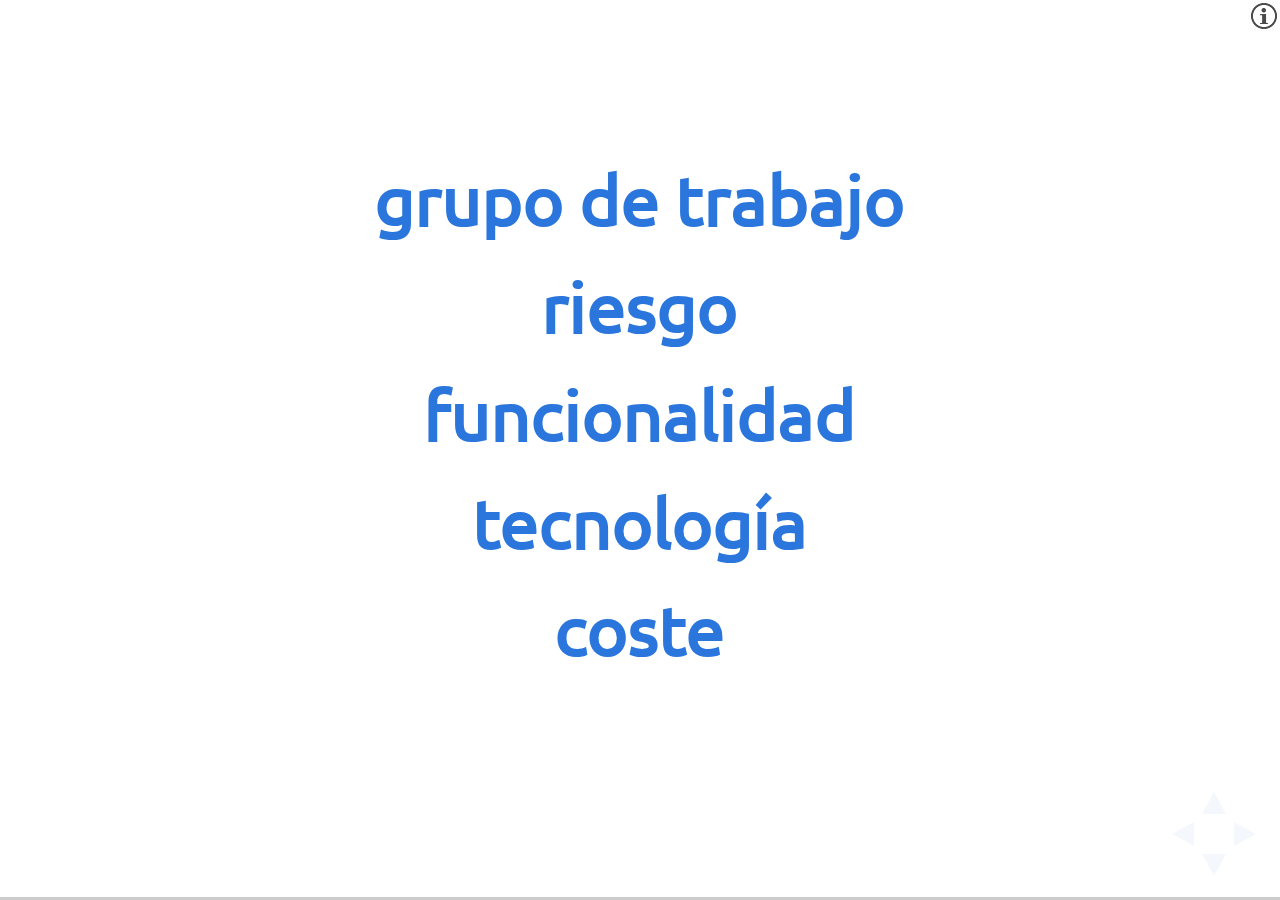
<file: index.html>
<!doctype html>
<html lang="en">

	<head>
		<meta charset="utf-8">

		<title>Estudio de viabilidad de alternativas a SIC</title>

		<meta name="description" content="Estudio de viabilidad de alternativas a SIC">
		<meta name="author" content="Miguel Expósito Martín">

		<meta name="apple-mobile-web-app-capable" content="yes">
		<meta name="apple-mobile-web-app-status-bar-style" content="black-translucent">

		<meta name="viewport" content="width=device-width, initial-scale=1.0, maximum-scale=1.0, user-scalable=no, minimal-ui">

		<link rel="stylesheet" href="css/reveal.css">
		<link rel="stylesheet" href="css/theme/white.css" id="theme">

		<!-- Code syntax highlighting -->
		<link rel="stylesheet" href="lib/css/zenburn.css">

		<!-- Printing and PDF exports -->
		<script>
			var link = document.createElement( 'link' );
			link.rel = 'stylesheet';
			link.type = 'text/css';
			link.href = window.location.search.match( /print-pdf/gi ) ? 'css/print/pdf.css' : 'css/print/paper.css';
			document.getElementsByTagName( 'head' )[0].appendChild( link );
		</script>

		<!--[if lt IE 9]>
		<script src="lib/js/html5shiv.js"></script>
		<![endif]-->
	</head>

	<body>

		<div class="reveal">

			<!-- Any section element inside of this container is displayed as a slide -->
			<div class="slides">
				<section data-markdown>
<script type="text/template">
## [grupo de trabajo](./equipo.html)
## [riesgo](./riesgo.html)
## [funcionalidad](./funcionalidad.html)
## [tecnología](./tecnologia.html)
## [coste](./coste.html)

</script>
					
				</section>


			</div>

		</div>

		<script src="lib/js/head.min.js"></script>
		<script src="js/reveal.js"></script>

		<script>

			// Full list of configuration options available at:
			// https://github.com/hakimel/reveal.js#configuration
			Reveal.initialize({
				controls: true,
				progress: true,
				history: true,
				center: true,

				transition: 'slide', // none/fade/slide/convex/concave/zoom

				// Optional reveal.js plugins
				dependencies: [
					{ src: 'lib/js/classList.js', condition: function() { return !document.body.classList; } },
					{ src: 'plugin/markdown/marked.js', condition: function() { return !!document.querySelector( '[data-markdown]' ); } },
					{ src: 'plugin/markdown/markdown.js', condition: function() { return !!document.querySelector( '[data-markdown]' ); } },
					{ src: 'plugin/highlight/highlight.js', async: true, callback: function() { hljs.initHighlightingOnLoad(); } },
					{ src: 'plugin/zoom-js/zoom.js', async: true },
					{ src: 'plugin/notes/notes.js', async: true }
				]
			});

		</script>
<a class="fork-reveal" style="display: none;" href="./index.html#/1"><img style="position: absolute; top: 0; right: 0; border: 0; padding-top:10; padding-right:10; " src="./img/i.png" alt="Índice"></a>
		<div class="share-reveal" style="display: none; position: absolute; bottom: 16px; left: 20%; margin-left: -139px; z-index: 20;">
			
		</div>

		<style>
			/* Social sharing */
			.share-reveal a {
				display: inline-block;
				height: 34px;
				line-height: 34px;
				padding: 0 10px;
				color: #fff;
				font-family: Helvetica;
				text-decoration: none;
				font-size: 12px;
				vertical-align: top;
				text-transform: uppercase;
				box-sizing: border-box;
			}

			.share-reveal svg {
				vertical-align: middle;
			}

			.share-reveal a + a {
				margin-left: 10px;
			}
		</style>


		<script>
			[].slice.call( document.querySelectorAll( '.share-reveal-facebook, .share-reveal-twitter' ) ).forEach( function( element ) {
				element.addEventListener( 'click', function( event ) {
					event.preventDefault();
					var width = 500, height = 300;
					var winTop = window.screenY + (window.screen.height / 2) - (height / 2);
					var winLeft = window.screenX + (window.screen.width / 2) - (width / 2);
					window.open(this.href, 'shre', 'top=' + winTop + ',left=' + winLeft + ',toolbar=0,status=0,width=' + width + ',height=' + height);
				} );
			} );

			if( !navigator.userAgent.match( /(iphone|android)/gi ) && !!document.querySelector ) {
				document.querySelector( '.share-reveal' ).style.display = 'block';
				document.querySelector( '.fork-reveal' ).style.display = 'block';
			}
		</script>
	</body>
</html>
</file>
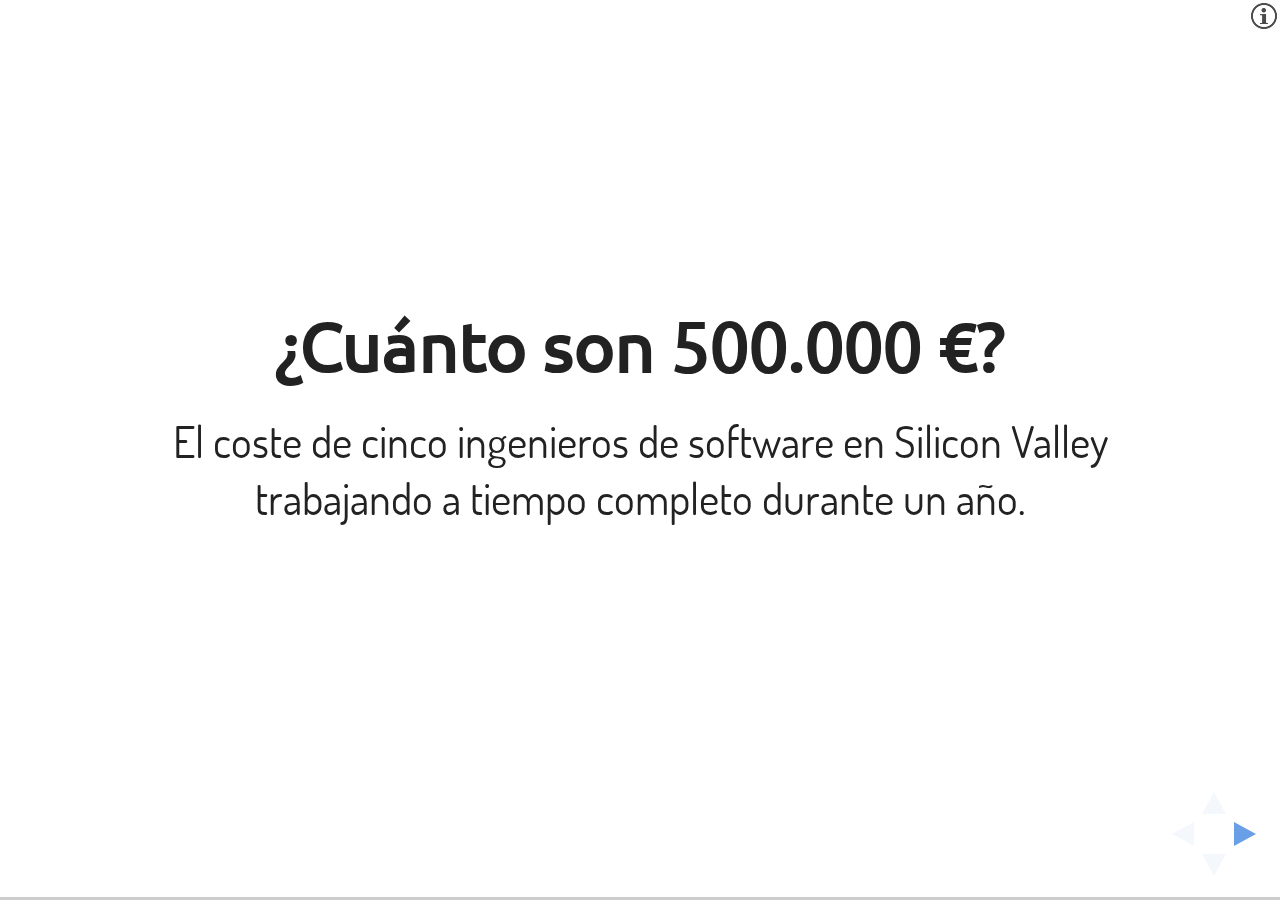
<file: coste.html>
<!doctype html>
<html lang="en">

	<head>
		<meta charset="utf-8">

		<title>Estudio de viabilidad de alternativas a SIC</title>

		<meta name="description" content="Estudio de viabilidad de alternativas a SIC">
		<meta name="author" content="Miguel Expósito Martín">

		<meta name="apple-mobile-web-app-capable" content="yes">
		<meta name="apple-mobile-web-app-status-bar-style" content="black-translucent">

		<meta name="viewport" content="width=device-width, initial-scale=1.0, maximum-scale=1.0, user-scalable=no, minimal-ui">

		<link rel="stylesheet" href="css/reveal.css">
		<link rel="stylesheet" href="css/theme/white.css" id="theme">

		<!-- Code syntax highlighting -->
		<link rel="stylesheet" href="lib/css/zenburn.css">

		<!-- Printing and PDF exports -->
		<script>
			var link = document.createElement( 'link' );
			link.rel = 'stylesheet';
			link.type = 'text/css';
			link.href = window.location.search.match( /print-pdf/gi ) ? 'css/print/pdf.css' : 'css/print/paper.css';
			document.getElementsByTagName( 'head' )[0].appendChild( link );
		</script>

		<!--[if lt IE 9]>
		<script src="lib/js/html5shiv.js"></script>
		<![endif]-->
	</head>

	<body>

		<div class="reveal">

			<!-- Any section element inside of this container is displayed as a slide -->
			<div class="slides">
				<section data-markdown>
<script type="text/template">
## ¿Cuánto son 500.000 €?

El coste de cinco ingenieros de software en Silicon Valley trabajando a tiempo completo durante un año.
</script>
					
				</section>
				<section data-markdown>
<script type="text/template">
## TCO

- **licencias**
- instalación y configuración
- personalización e integración
- migración de datos
- formación
- mantenimiento y soporte
- hardware
- otros

</script>
					
				</section>
<section>

<section data-markdown>
<script type="text/template">
## ROI = ((R-I) / I) * 100


</script>
</section>

<section data-markdown>
<script type="text/template">
Inversión directa: TCO
</script>
</section>
<section data-markdown>
<script type="text/template">
Inversión indirecta
- elección RRHH
- resistencia al cambio
- NO calidad
- dedicación RRHH internos
</script>
</section>

<section data-markdown>
<script type="text/template">
Beneficio tangible
- eliminación de redundancias y tareas repetitivas
- reducción de incidencias
- reducción de procesos fuera del sistema
- reduccion de tiempos
- interoperabilidad con otros sistemas
- trazabilidad documental
</script>
</section>

<section data-markdown>
<script type="text/template">
Beneficio intangible
- mejora de imagen corporativa
- auditoría
- alineamiento con procesos de organización
- seguridad
</script>
</section>
					
				</section>

			</div>

		</div>

		<script src="lib/js/head.min.js"></script>
		<script src="js/reveal.js"></script>

		<script>

			// Full list of configuration options available at:
			// https://github.com/hakimel/reveal.js#configuration
			Reveal.initialize({
				controls: true,
				progress: true,
				history: true,
				center: true,

				transition: 'slide', // none/fade/slide/convex/concave/zoom

				// Optional reveal.js plugins
				dependencies: [
					{ src: 'lib/js/classList.js', condition: function() { return !document.body.classList; } },
					{ src: 'plugin/markdown/marked.js', condition: function() { return !!document.querySelector( '[data-markdown]' ); } },
					{ src: 'plugin/markdown/markdown.js', condition: function() { return !!document.querySelector( '[data-markdown]' ); } },
					{ src: 'plugin/highlight/highlight.js', async: true, callback: function() { hljs.initHighlightingOnLoad(); } },
					{ src: 'plugin/zoom-js/zoom.js', async: true },
					{ src: 'plugin/notes/notes.js', async: true }
				]
			});

		</script>
<a class="fork-reveal" style="display: none;" href="./index.html#/1"><img style="position: absolute; top: 0; right: 0; border: 0; padding-top:10; padding-right:10; " src="./img/i.png" alt="Índice"></a>
		<div class="share-reveal" style="display: none; position: absolute; bottom: 16px; left: 20%; margin-left: -139px; z-index: 20;">
			
		</div>

		<style>
			/* Social sharing */
			.share-reveal a {
				display: inline-block;
				height: 34px;
				line-height: 34px;
				padding: 0 10px;
				color: #fff;
				font-family: Helvetica;
				text-decoration: none;
				font-size: 12px;
				vertical-align: top;
				text-transform: uppercase;
				box-sizing: border-box;
			}

			.share-reveal svg {
				vertical-align: middle;
			}

			.share-reveal a + a {
				margin-left: 10px;
			}
		</style>


		<script>
			[].slice.call( document.querySelectorAll( '.share-reveal-facebook, .share-reveal-twitter' ) ).forEach( function( element ) {
				element.addEventListener( 'click', function( event ) {
					event.preventDefault();
					var width = 500, height = 300;
					var winTop = window.screenY + (window.screen.height / 2) - (height / 2);
					var winLeft = window.screenX + (window.screen.width / 2) - (width / 2);
					window.open(this.href, 'shre', 'top=' + winTop + ',left=' + winLeft + ',toolbar=0,status=0,width=' + width + ',height=' + height);
				} );
			} );

			if( !navigator.userAgent.match( /(iphone|android)/gi ) && !!document.querySelector ) {
				document.querySelector( '.share-reveal' ).style.display = 'block';
				document.querySelector( '.fork-reveal' ).style.display = 'block';
			}
		</script>
	</body>
</html>
</file>
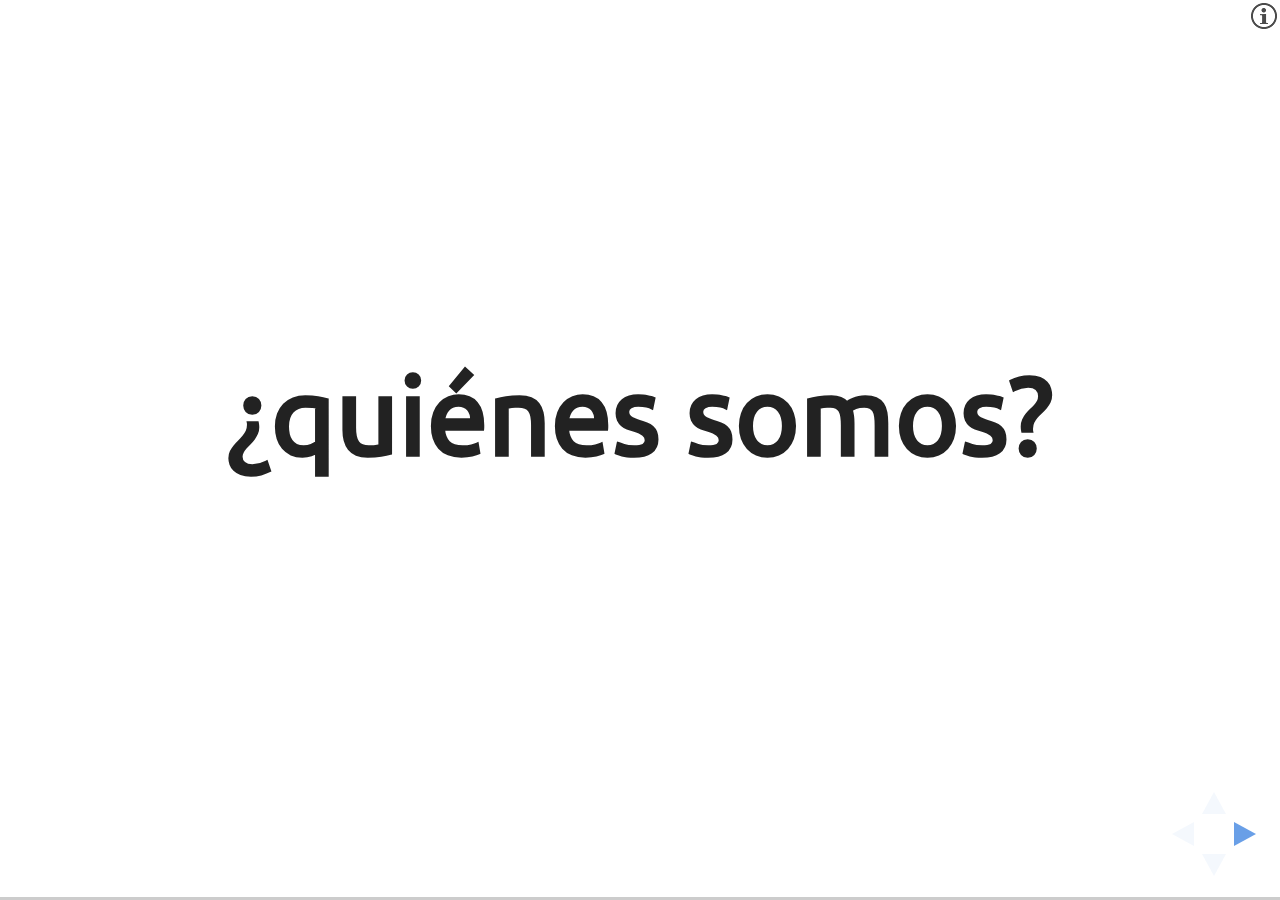
<file: equipo.html>
<!doctype html>
<html lang="en">

	<head>
		<meta charset="utf-8">

		<title>Estudio de viabilidad de alternativas a SIC</title>

		<meta name="description" content="Estudio de viabilidad de alternativas a SIC">
		<meta name="author" content="Miguel Expósito Martín">

		<meta name="apple-mobile-web-app-capable" content="yes">
		<meta name="apple-mobile-web-app-status-bar-style" content="black-translucent">

		<meta name="viewport" content="width=device-width, initial-scale=1.0, maximum-scale=1.0, user-scalable=no, minimal-ui">

		<link rel="stylesheet" href="css/reveal.css">
		<link rel="stylesheet" href="css/theme/white.css" id="theme">

		<!-- Code syntax highlighting -->
		<link rel="stylesheet" href="lib/css/zenburn.css">

		<!-- Printing and PDF exports -->
		<script>
			var link = document.createElement( 'link' );
			link.rel = 'stylesheet';
			link.type = 'text/css';
			link.href = window.location.search.match( /print-pdf/gi ) ? 'css/print/pdf.css' : 'css/print/paper.css';
			document.getElementsByTagName( 'head' )[0].appendChild( link );
		</script>

		<!--[if lt IE 9]>
		<script src="lib/js/html5shiv.js"></script>
		<![endif]-->
	</head>

	<body>

		<div class="reveal">

			<!-- Any section element inside of this container is displayed as a slide -->
			<div class="slides">
				<section data-markdown>
<script type="text/template">
# ¿quiénes somos?
</script>
					
				</section>
				<section data-markdown>
<script type="text/template">
## dinámica de trabajo

ideal: 15min diarios

mínimo: 30min - 1h semanal

**todos los miembros** del grupo de trabajo

revisión de acciones llevadas a cabo y discusión de acciones a llevar a cabo
</script>
					
				</section>
<section data-markdown>
<script type="text/template">
## usuarios expertos

diseño del modelo

validación funcional
</script>
					
				</section>

			</div>

		</div>

		<script src="lib/js/head.min.js"></script>
		<script src="js/reveal.js"></script>

		<script>

			// Full list of configuration options available at:
			// https://github.com/hakimel/reveal.js#configuration
			Reveal.initialize({
				controls: true,
				progress: true,
				history: true,
				center: true,

				transition: 'slide', // none/fade/slide/convex/concave/zoom

				// Optional reveal.js plugins
				dependencies: [
					{ src: 'lib/js/classList.js', condition: function() { return !document.body.classList; } },
					{ src: 'plugin/markdown/marked.js', condition: function() { return !!document.querySelector( '[data-markdown]' ); } },
					{ src: 'plugin/markdown/markdown.js', condition: function() { return !!document.querySelector( '[data-markdown]' ); } },
					{ src: 'plugin/highlight/highlight.js', async: true, callback: function() { hljs.initHighlightingOnLoad(); } },
					{ src: 'plugin/zoom-js/zoom.js', async: true },
					{ src: 'plugin/notes/notes.js', async: true }
				]
			});

		</script>
<a class="fork-reveal" style="display: none;" href="./index.html#/1"><img style="position: absolute; top: 0; right: 0; border: 0; padding-top:10; padding-right:10; " src="./img/i.png" alt="Índice"></a>
		<div class="share-reveal" style="display: none; position: absolute; bottom: 16px; left: 20%; margin-left: -139px; z-index: 20;">
			
		</div>

		<style>
			/* Social sharing */
			.share-reveal a {
				display: inline-block;
				height: 34px;
				line-height: 34px;
				padding: 0 10px;
				color: #fff;
				font-family: Helvetica;
				text-decoration: none;
				font-size: 12px;
				vertical-align: top;
				text-transform: uppercase;
				box-sizing: border-box;
			}

			.share-reveal svg {
				vertical-align: middle;
			}

			.share-reveal a + a {
				margin-left: 10px;
			}
		</style>


		<script>
			[].slice.call( document.querySelectorAll( '.share-reveal-facebook, .share-reveal-twitter' ) ).forEach( function( element ) {
				element.addEventListener( 'click', function( event ) {
					event.preventDefault();
					var width = 500, height = 300;
					var winTop = window.screenY + (window.screen.height / 2) - (height / 2);
					var winLeft = window.screenX + (window.screen.width / 2) - (width / 2);
					window.open(this.href, 'shre', 'top=' + winTop + ',left=' + winLeft + ',toolbar=0,status=0,width=' + width + ',height=' + height);
				} );
			} );

			if( !navigator.userAgent.match( /(iphone|android)/gi ) && !!document.querySelector ) {
				document.querySelector( '.share-reveal' ).style.display = 'block';
				document.querySelector( '.fork-reveal' ).style.display = 'block';
			}
		</script>
	</body>
</html>
</file>
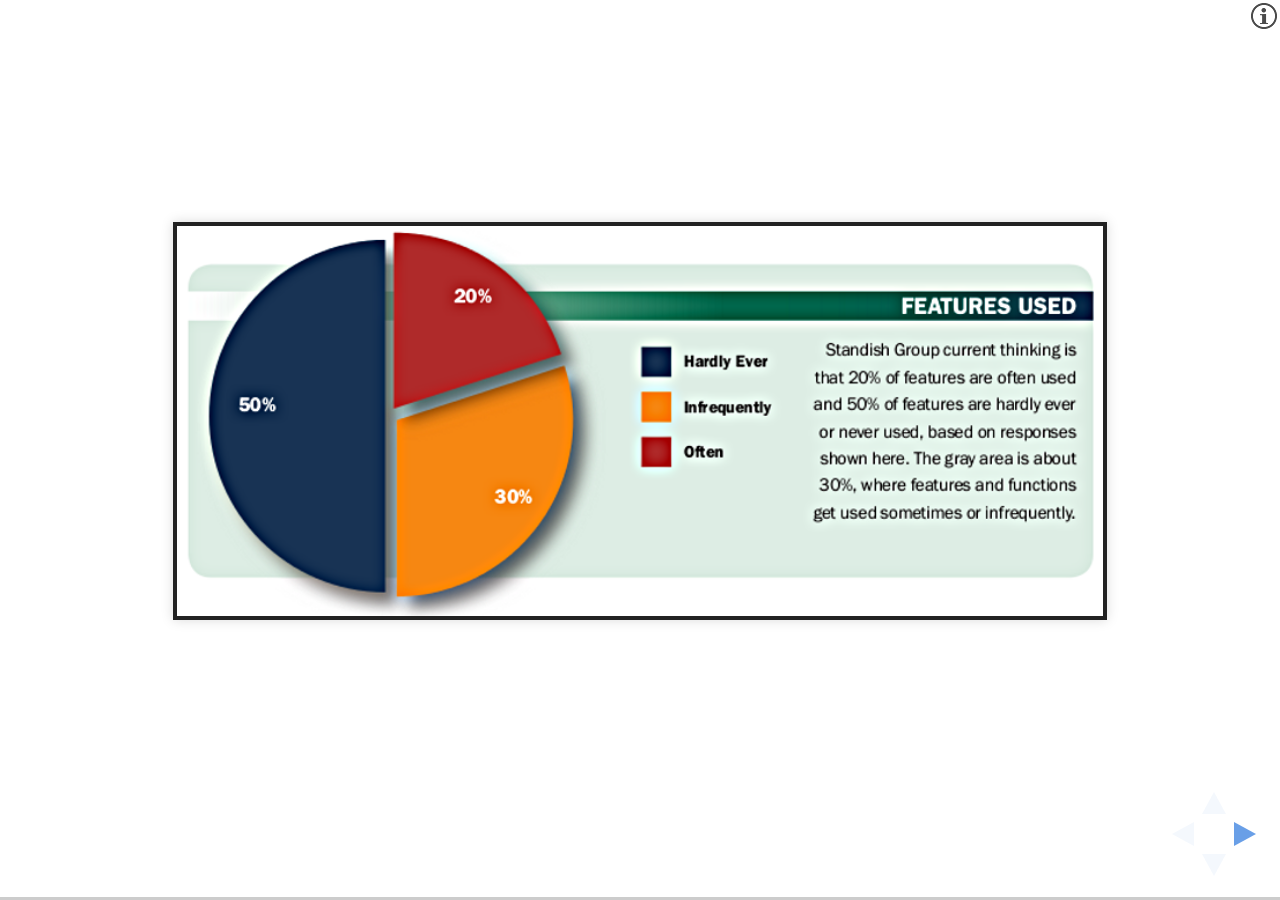
<file: funcionalidad.html>
<!doctype html>
<html lang="en">

	<head>
		<meta charset="utf-8">

		<title>Estudio de viabilidad de alternativas a SIC</title>

		<meta name="description" content="Estudio de viabilidad de alternativas a SIC">
		<meta name="author" content="Miguel Expósito Martín">

		<meta name="apple-mobile-web-app-capable" content="yes">
		<meta name="apple-mobile-web-app-status-bar-style" content="black-translucent">

		<meta name="viewport" content="width=device-width, initial-scale=1.0, maximum-scale=1.0, user-scalable=no, minimal-ui">

		<link rel="stylesheet" href="css/reveal.css">
		<link rel="stylesheet" href="css/theme/white.css" id="theme">

		<!-- Code syntax highlighting -->
		<link rel="stylesheet" href="lib/css/zenburn.css">

		<!-- Printing and PDF exports -->
		<script>
			var link = document.createElement( 'link' );
			link.rel = 'stylesheet';
			link.type = 'text/css';
			link.href = window.location.search.match( /print-pdf/gi ) ? 'css/print/pdf.css' : 'css/print/paper.css';
			document.getElementsByTagName( 'head' )[0].appendChild( link );
		</script>

		<!--[if lt IE 9]>
		<script src="lib/js/html5shiv.js"></script>
		<![endif]-->
	</head>

	<body>

		<div class="reveal">

			<!-- Any section element inside of this container is displayed as a slide -->
			<div class="slides">
				<section data-markdown>
<script type="text/template">
![Funcionalidad no usada](./img/features2011.png)
</script>
					
				</section>
<section data-markdown>
<script type="text/template">
priorizar por valor aportado

dividir en subconjuntos de funcionalidad

**una cosa a la vez**
</script>
					
				</section>
				

			</div>

		</div>

		<script src="lib/js/head.min.js"></script>
		<script src="js/reveal.js"></script>

		<script>

			// Full list of configuration options available at:
			// https://github.com/hakimel/reveal.js#configuration
			Reveal.initialize({
				controls: true,
				progress: true,
				history: true,
				center: true,

				transition: 'slide', // none/fade/slide/convex/concave/zoom

				// Optional reveal.js plugins
				dependencies: [
					{ src: 'lib/js/classList.js', condition: function() { return !document.body.classList; } },
					{ src: 'plugin/markdown/marked.js', condition: function() { return !!document.querySelector( '[data-markdown]' ); } },
					{ src: 'plugin/markdown/markdown.js', condition: function() { return !!document.querySelector( '[data-markdown]' ); } },
					{ src: 'plugin/highlight/highlight.js', async: true, callback: function() { hljs.initHighlightingOnLoad(); } },
					{ src: 'plugin/zoom-js/zoom.js', async: true },
					{ src: 'plugin/notes/notes.js', async: true }
				]
			});

		</script>
<a class="fork-reveal" style="display: none;" href="./index.html#/1"><img style="position: absolute; top: 0; right: 0; border: 0; padding-top:10; padding-right:10; " src="./img/i.png" alt="Índice"></a>
		<div class="share-reveal" style="display: none; position: absolute; bottom: 16px; left: 20%; margin-left: -139px; z-index: 20;">
			
		</div>

		<style>
			/* Social sharing */
			.share-reveal a {
				display: inline-block;
				height: 34px;
				line-height: 34px;
				padding: 0 10px;
				color: #fff;
				font-family: Helvetica;
				text-decoration: none;
				font-size: 12px;
				vertical-align: top;
				text-transform: uppercase;
				box-sizing: border-box;
			}

			.share-reveal svg {
				vertical-align: middle;
			}

			.share-reveal a + a {
				margin-left: 10px;
			}
		</style>


		<script>
			[].slice.call( document.querySelectorAll( '.share-reveal-facebook, .share-reveal-twitter' ) ).forEach( function( element ) {
				element.addEventListener( 'click', function( event ) {
					event.preventDefault();
					var width = 500, height = 300;
					var winTop = window.screenY + (window.screen.height / 2) - (height / 2);
					var winLeft = window.screenX + (window.screen.width / 2) - (width / 2);
					window.open(this.href, 'shre', 'top=' + winTop + ',left=' + winLeft + ',toolbar=0,status=0,width=' + width + ',height=' + height);
				} );
			} );

			if( !navigator.userAgent.match( /(iphone|android)/gi ) && !!document.querySelector ) {
				document.querySelector( '.share-reveal' ).style.display = 'block';
				document.querySelector( '.fork-reveal' ).style.display = 'block';
			}
		</script>
	</body>
</html>
</file>
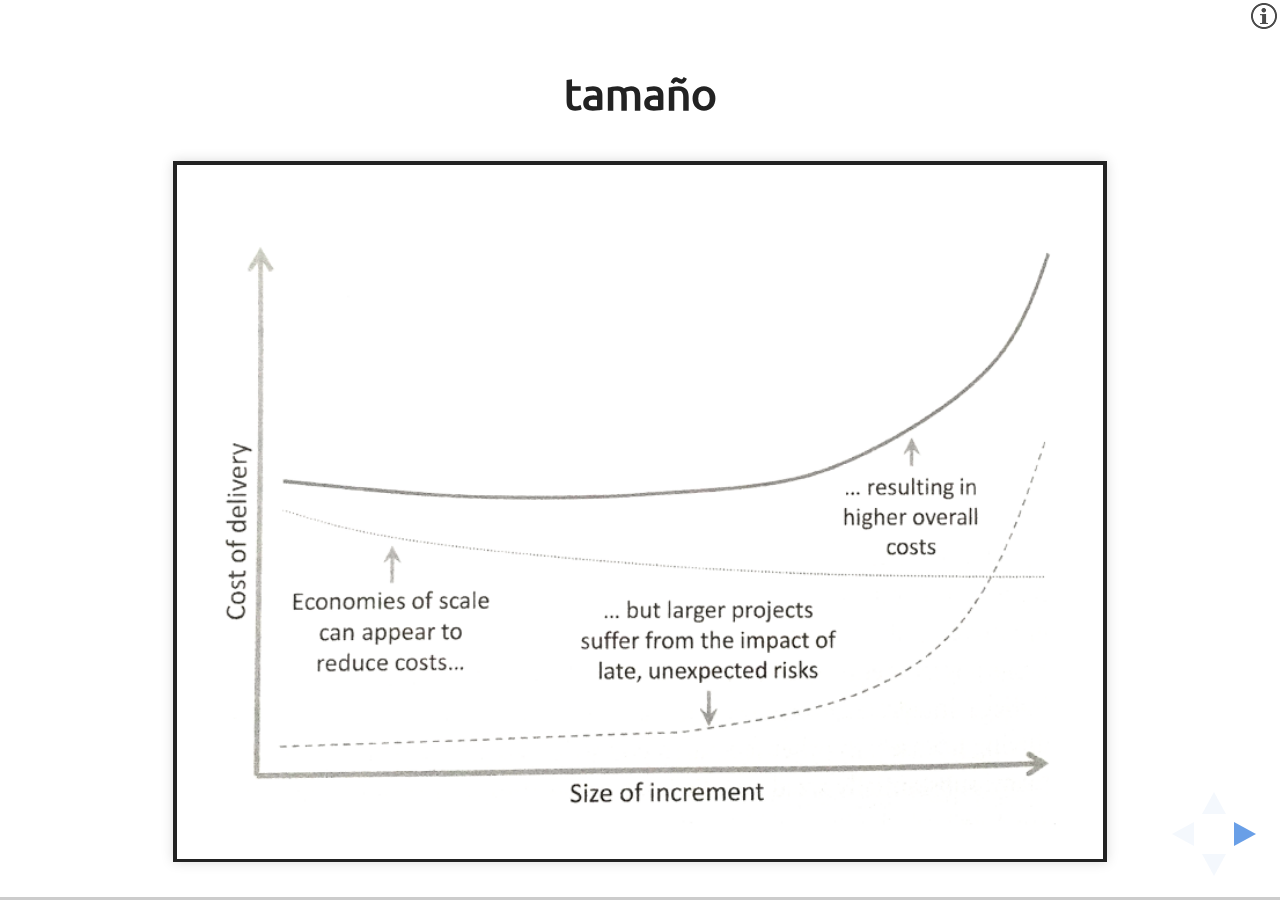
<file: riesgo.html>
<!doctype html>
<html lang="en">

	<head>
		<meta charset="utf-8">

		<title>Estudio de viabilidad de alternativas a SIC</title>

		<meta name="description" content="Estudio de viabilidad de alternativas a SIC">
		<meta name="author" content="Miguel Expósito Martín">

		<meta name="apple-mobile-web-app-capable" content="yes">
		<meta name="apple-mobile-web-app-status-bar-style" content="black-translucent">

		<meta name="viewport" content="width=device-width, initial-scale=1.0, maximum-scale=1.0, user-scalable=no, minimal-ui">

		<link rel="stylesheet" href="css/reveal.css">
		<link rel="stylesheet" href="css/theme/white.css" id="theme">

		<!-- Code syntax highlighting -->
		<link rel="stylesheet" href="lib/css/zenburn.css">

		<!-- Printing and PDF exports -->
		<script>
			var link = document.createElement( 'link' );
			link.rel = 'stylesheet';
			link.type = 'text/css';
			link.href = window.location.search.match( /print-pdf/gi ) ? 'css/print/pdf.css' : 'css/print/paper.css';
			document.getElementsByTagName( 'head' )[0].appendChild( link );
		</script>

		<!--[if lt IE 9]>
		<script src="lib/js/html5shiv.js"></script>
		<![endif]-->
	</head>

	<body>

		<div class="reveal">

			<!-- Any section element inside of this container is displayed as a slide -->
			<div class="slides">
				<section data-markdown>
<script type="text/template">
#### tamaño
![Riesgo en proyectos grandes](./img/risk.png)

</script>
					
				</section>
				<section data-markdown>
<script type="text/template">
## diseño a medida sobre plataforma estándar

componentes de terceros sobre solución comercial

- coste de adquisición
- coste de mantenimiento
- ¿valor aportado?

</script>
					
				</section>
<section data-markdown>
<script type="text/template">
## cliente cautivo

[Tribunal de Cuentas 2012](http://www.google.es/url?sa=t&rct=j&q=&esrc=s&source=web&cd=4&cad=rja&uact=8&ved=0ahUKEwiE3MLWornJAhWL1xoKHTihDa0QFgg0MAM&url=http%3A%2F%2Fwww.tcu.es%2Frepositorio%2Fccf52e54-e144-4664-8c62-e474e7696958%2FI947.pdf&usg=AFQjCNHVkteQvdnV4zfjj0Tph9txpnn4Vw&sig2=KOLz9Vi7QAvi2B9RjuWkiw)

- utilización excesiva de la licitación negociada
- dependencia o, incluso **cautividad tecnológica respecto de unas pocas empresas** en las que se concentra la mayor parte de las adjudicaciones
- contratos de servicio de apoyo informático para resolver las carencias de personal propio, funcionario o laboral

</script>
					
				</section>

			</div>

		</div>

		<script src="lib/js/head.min.js"></script>
		<script src="js/reveal.js"></script>

		<script>

			// Full list of configuration options available at:
			// https://github.com/hakimel/reveal.js#configuration
			Reveal.initialize({
				controls: true,
				progress: true,
				history: true,
				center: true,

				transition: 'slide', // none/fade/slide/convex/concave/zoom

				// Optional reveal.js plugins
				dependencies: [
					{ src: 'lib/js/classList.js', condition: function() { return !document.body.classList; } },
					{ src: 'plugin/markdown/marked.js', condition: function() { return !!document.querySelector( '[data-markdown]' ); } },
					{ src: 'plugin/markdown/markdown.js', condition: function() { return !!document.querySelector( '[data-markdown]' ); } },
					{ src: 'plugin/highlight/highlight.js', async: true, callback: function() { hljs.initHighlightingOnLoad(); } },
					{ src: 'plugin/zoom-js/zoom.js', async: true },
					{ src: 'plugin/notes/notes.js', async: true }
				]
			});

		</script>
<a class="fork-reveal" style="display: none;" href="./index.html#/1"><img style="position: absolute; top: 0; right: 0; border: 0; padding-top:10; padding-right:10; " src="./img/i.png" alt="Índice"></a>
		<div class="share-reveal" style="display: none; position: absolute; bottom: 16px; left: 20%; margin-left: -139px; z-index: 20;">
			
		</div>

		<style>
			/* Social sharing */
			.share-reveal a {
				display: inline-block;
				height: 34px;
				line-height: 34px;
				padding: 0 10px;
				color: #fff;
				font-family: Helvetica;
				text-decoration: none;
				font-size: 12px;
				vertical-align: top;
				text-transform: uppercase;
				box-sizing: border-box;
			}

			.share-reveal svg {
				vertical-align: middle;
			}

			.share-reveal a + a {
				margin-left: 10px;
			}
		</style>


		<script>
			[].slice.call( document.querySelectorAll( '.share-reveal-facebook, .share-reveal-twitter' ) ).forEach( function( element ) {
				element.addEventListener( 'click', function( event ) {
					event.preventDefault();
					var width = 500, height = 300;
					var winTop = window.screenY + (window.screen.height / 2) - (height / 2);
					var winLeft = window.screenX + (window.screen.width / 2) - (width / 2);
					window.open(this.href, 'shre', 'top=' + winTop + ',left=' + winLeft + ',toolbar=0,status=0,width=' + width + ',height=' + height);
				} );
			} );

			if( !navigator.userAgent.match( /(iphone|android)/gi ) && !!document.querySelector ) {
				document.querySelector( '.share-reveal' ).style.display = 'block';
				document.querySelector( '.fork-reveal' ).style.display = 'block';
			}
		</script>
	</body>
</html>
</file>
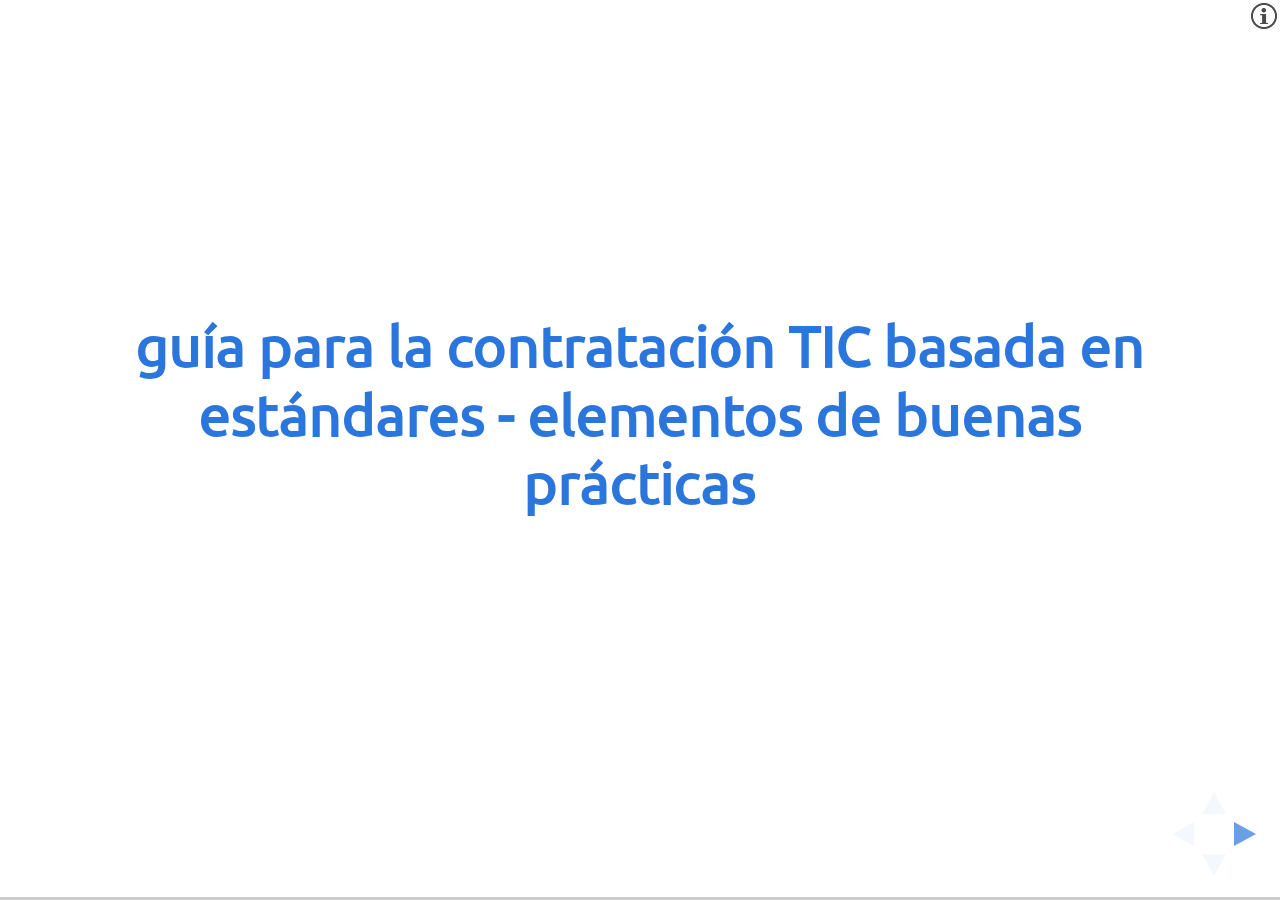
<file: tecnologia.html>
<!doctype html>
<html lang="en">

	<head>
		<meta charset="utf-8">

		<title>Estudio de viabilidad de alternativas a SIC</title>

		<meta name="description" content="Estudio de viabilidad de alternativas a SIC">
		<meta name="author" content="Miguel Expósito Martín">

		<meta name="apple-mobile-web-app-capable" content="yes">
		<meta name="apple-mobile-web-app-status-bar-style" content="black-translucent">

		<meta name="viewport" content="width=device-width, initial-scale=1.0, maximum-scale=1.0, user-scalable=no, minimal-ui">

		<link rel="stylesheet" href="css/reveal.css">
		<link rel="stylesheet" href="css/theme/white.css" id="theme">

		<!-- Code syntax highlighting -->
		<link rel="stylesheet" href="lib/css/zenburn.css">

		<!-- Printing and PDF exports -->
		<script>
			var link = document.createElement( 'link' );
			link.rel = 'stylesheet';
			link.type = 'text/css';
			link.href = window.location.search.match( /print-pdf/gi ) ? 'css/print/pdf.css' : 'css/print/paper.css';
			document.getElementsByTagName( 'head' )[0].appendChild( link );
		</script>

		<!--[if lt IE 9]>
		<script src="lib/js/html5shiv.js"></script>
		<![endif]-->
	</head>

	<body>

		<div class="reveal">

			<!-- Any section element inside of this container is displayed as a slide -->
			<div class="slides">
				<section data-markdown>
<script type="text/template">
### [guía para la contratación TIC basada en estándares - elementos de buenas prácticas](http://ec.europa.eu/newsroom/dae/document.cfm?doc_id=2326)



</script>
					
				</section>
				<section data-markdown>
<script type="text/template">
### dependencia de un sólo proveedor

riesgo de que el proveedor decida dejar de apoyar ciertas características del sistema o imponga condiciones

los **estándares** ponen conocimiento esencial del sistema a disposición de potenciales proveedores, fomentando la **competitividad**

</script>
		
				</section>
			</div>

		</div>

		<script src="lib/js/head.min.js"></script>
		<script src="js/reveal.js"></script>

		<script>

			// Full list of configuration options available at:
			// https://github.com/hakimel/reveal.js#configuration
			Reveal.initialize({
				controls: true,
				progress: true,
				history: true,
				center: true,

				transition: 'slide', // none/fade/slide/convex/concave/zoom

				// Optional reveal.js plugins
				dependencies: [
					{ src: 'lib/js/classList.js', condition: function() { return !document.body.classList; } },
					{ src: 'plugin/markdown/marked.js', condition: function() { return !!document.querySelector( '[data-markdown]' ); } },
					{ src: 'plugin/markdown/markdown.js', condition: function() { return !!document.querySelector( '[data-markdown]' ); } },
					{ src: 'plugin/highlight/highlight.js', async: true, callback: function() { hljs.initHighlightingOnLoad(); } },
					{ src: 'plugin/zoom-js/zoom.js', async: true },
					{ src: 'plugin/notes/notes.js', async: true }
				]
			});

		</script>
<a class="fork-reveal" style="display: none;" href="./index.html#/1"><img style="position: absolute; top: 0; right: 0; border: 0; padding-top:10; padding-right:10; " src="./img/i.png" alt="Índice"></a>
		<div class="share-reveal" style="display: none; position: absolute; bottom: 16px; left: 20%; margin-left: -139px; z-index: 20;">
			
		</div>

		<style>
			/* Social sharing */
			.share-reveal a {
				display: inline-block;
				height: 34px;
				line-height: 34px;
				padding: 0 10px;
				color: #fff;
				font-family: Helvetica;
				text-decoration: none;
				font-size: 12px;
				vertical-align: top;
				text-transform: uppercase;
				box-sizing: border-box;
			}

			.share-reveal svg {
				vertical-align: middle;
			}

			.share-reveal a + a {
				margin-left: 10px;
			}
		</style>


		<script>
			[].slice.call( document.querySelectorAll( '.share-reveal-facebook, .share-reveal-twitter' ) ).forEach( function( element ) {
				element.addEventListener( 'click', function( event ) {
					event.preventDefault();
					var width = 500, height = 300;
					var winTop = window.screenY + (window.screen.height / 2) - (height / 2);
					var winLeft = window.screenX + (window.screen.width / 2) - (width / 2);
					window.open(this.href, 'shre', 'top=' + winTop + ',left=' + winLeft + ',toolbar=0,status=0,width=' + width + ',height=' + height);
				} );
			} );

			if( !navigator.userAgent.match( /(iphone|android)/gi ) && !!document.querySelector ) {
				document.querySelector( '.share-reveal' ).style.display = 'block';
				document.querySelector( '.fork-reveal' ).style.display = 'block';
			}
		</script>
	</body>
</html>
</file>
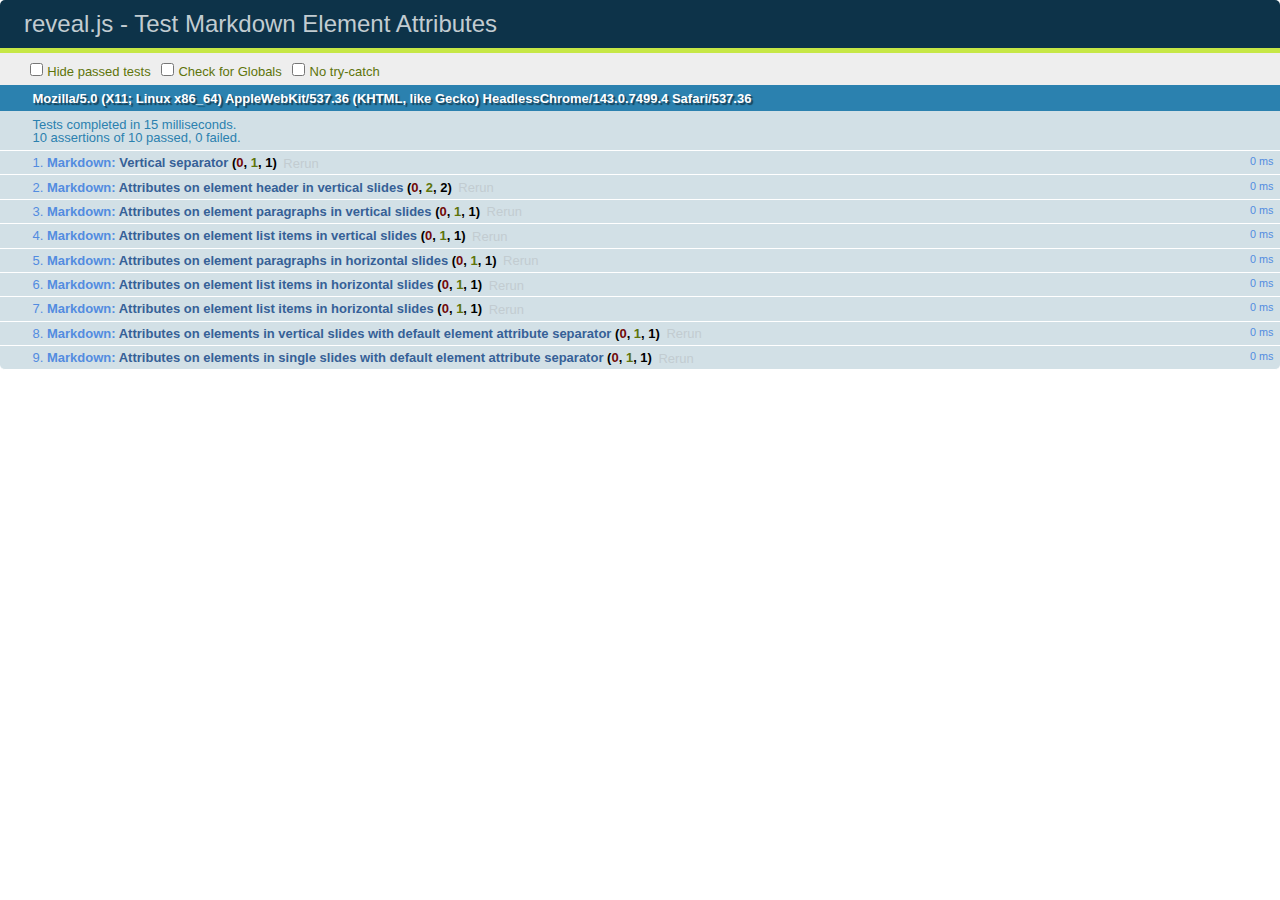
<file: test/test-markdown-element-attributes.html>
<!doctype html>
<html lang="en">

	<head>
		<meta charset="utf-8">

		<title>reveal.js - Test Markdown Element Attributes</title>

		<link rel="stylesheet" href="../css/reveal.css">
		<link rel="stylesheet" href="qunit-1.12.0.css">
	</head>

	<body style="overflow: auto;">

		<div id="qunit"></div>
		<div id="qunit-fixture"></div>

		<div class="reveal" style="display: none;">

			<div class="slides">

				<!-- <section data-markdown="example.md" data-separator="^\n\n\n" data-separator-vertical="^\n\n"></section> -->

				<!-- Slides are separated by newline + three dashes + newline, vertical slides identical but two dashes -->
				<section data-markdown data-separator="^\n---\n$" data-separator-vertical="^\n--\n$" data-element-attributes="{_\s*?([^}]+?)}">>
					<script type="text/template">
						## Slide 1.1
						<!-- {_class="fragment fade-out" data-fragment-index="1"} -->

						--

						## Slide 1.2
						<!-- {_class="fragment shrink"} -->

						Paragraph 1
						<!-- {_class="fragment grow"} -->

						Paragraph 2
						<!-- {_class="fragment grow"} -->

						- list item 1 <!-- {_class="fragment grow"} -->
						- list item 2 <!-- {_class="fragment grow"} -->
						- list item 3 <!-- {_class="fragment grow"} -->


						---

						## Slide 2


						Paragraph 1.2  
						multi-line <!-- {_class="fragment highlight-red"} -->

						Paragraph 2.2 <!-- {_class="fragment highlight-red"} -->

						Paragraph 2.3 <!-- {_class="fragment highlight-red"} -->

						Paragraph 2.4 <!-- {_class="fragment highlight-red"} -->

						- list item 1 <!-- {_class="fragment highlight-green"} -->
						- list item 2<!-- {_class="fragment highlight-green"} -->
						- list item 3<!-- {_class="fragment highlight-green"} -->
						- list item 4
						<!-- {_class="fragment highlight-green"} -->
						- list item 5<!-- {_class="fragment highlight-green"} -->

						Test

						![Example Picture](examples/assets/image2.png)
						<!-- {_class="reveal stretch"} -->

					</script>
				</section>



				<section 	data-markdown data-separator="^\n\n\n"
									data-separator-vertical="^\n\n"
									data-separator-notes="^Note:"
									data-charset="utf-8">
					<script type="text/template">
						# Test attributes in Markdown with default separator
						## Slide 1 Def <!-- .element: class="fragment highlight-red" data-fragment-index="1" -->


						## Slide 2 Def
						<!-- .element: class="fragment highlight-red" -->

					</script>
				</section>

				<section data-markdown>
				  <script type="text/template">
					## Hello world
					A paragraph
					<!-- .element: class="fragment highlight-blue" -->
				  </script>
				</section>

				<section data-markdown>
				  <script type="text/template">
					## Hello world

					Multiple  
					Line
					<!-- .element: class="fragment highlight-blue" -->
				  </script>
				</section>

				<section data-markdown>
				  <script type="text/template">
					## Hello world

					Test<!-- .element: class="fragment highlight-blue" -->

					More Test
				  </script>
				</section>


			</div>

		</div>

		<script src="../lib/js/head.min.js"></script>
		<script src="../js/reveal.js"></script>
		<script src="../plugin/markdown/marked.js"></script>
		<script src="../plugin/markdown/markdown.js"></script>
		<script src="qunit-1.12.0.js"></script>

		<script src="test-markdown-element-attributes.js"></script>

	</body>
</html>
</file>
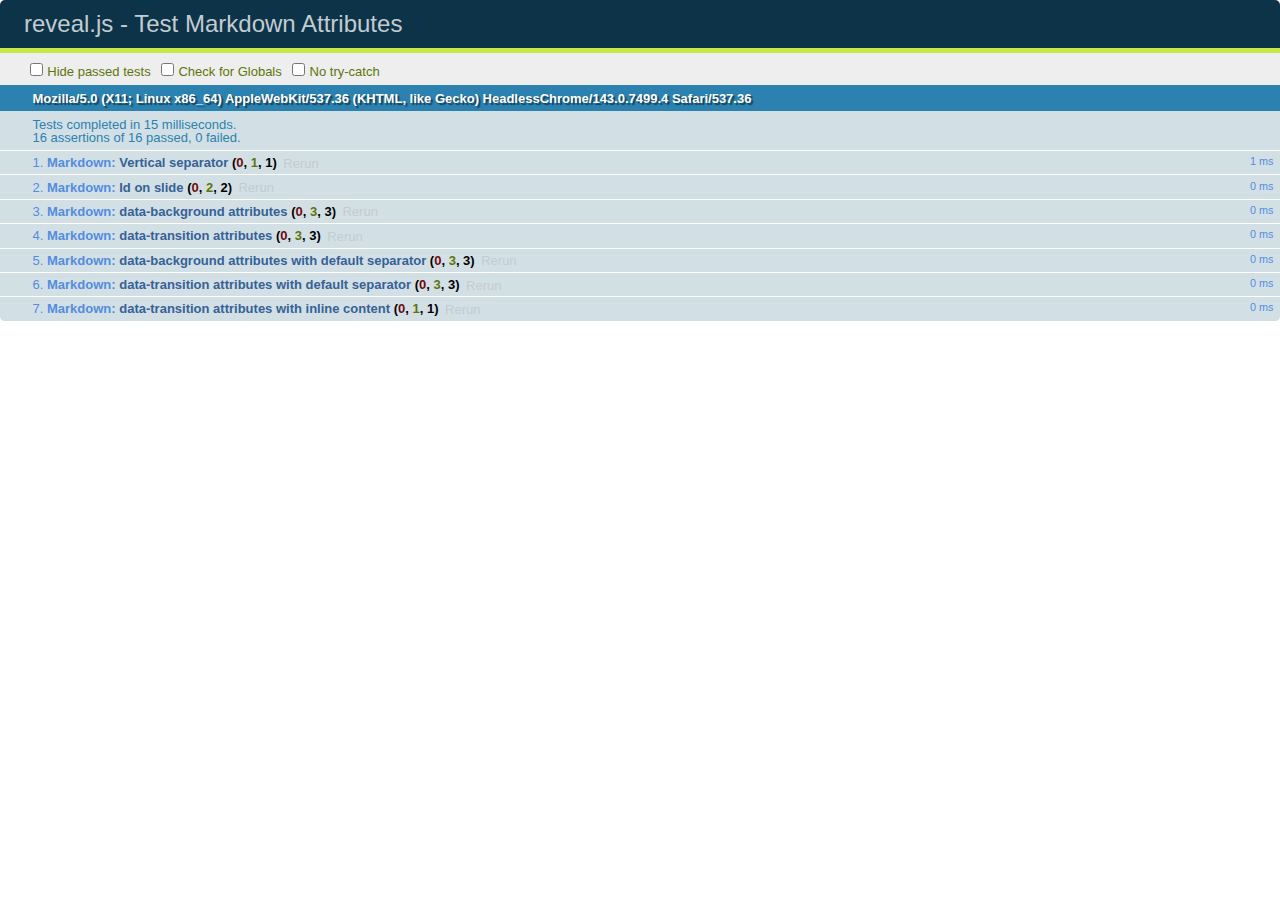
<file: test/test-markdown-slide-attributes.html>
<!doctype html>
<html lang="en">

	<head>
		<meta charset="utf-8">

		<title>reveal.js - Test Markdown Attributes</title>

		<link rel="stylesheet" href="../css/reveal.css">
		<link rel="stylesheet" href="qunit-1.12.0.css">
	</head>

	<body style="overflow: auto;">

		<div id="qunit"></div>
		<div id="qunit-fixture"></div>

		<div class="reveal" style="display: none;">

			<div class="slides">

				<!-- <section data-markdown="example.md" data-separator="^\n\n\n" data-separator-vertical="^\n\n"></section> -->

				<!-- Slides are separated by three lines, vertical slides by two lines, attributes are one any line starting with (spaces and) two dashes -->
				<section 	data-markdown data-separator="^\n\n\n"
									data-separator-vertical="^\n\n"
									data-separator-notes="^Note:"
									data-attributes="--\s(.*?)$"
									data-charset="utf-8">
					<script type="text/template">
						# Test attributes in Markdown
						## Slide 1



						## Slide 2
						<!-- -- id="slide2" data-transition="zoom" data-background="#A0C66B" -->


						## Slide 2.1
						<!-- -- data-background="#ff0000" data-transition="fade" -->


						## Slide 2.2
						[Link to Slide2](#/slide2)



						## Slide 3
						<!-- -- data-transition="zoom" data-background="#C6916B" -->



						## Slide 4
					</script>
				</section>

				<section 	data-markdown data-separator="^\n\n\n"
									data-separator-vertical="^\n\n"
									data-separator-notes="^Note:"
									data-charset="utf-8">
					<script type="text/template">
						# Test attributes in Markdown with default separator
						## Slide 1 Def



						## Slide 2 Def
						<!-- .slide: id="slide2def" data-transition="concave" data-background="#A7C66B" -->


						## Slide 2.1 Def
						<!-- .slide: data-background="#f70000" data-transition="page" -->


						## Slide 2.2 Def
						[Link to Slide2](#/slide2def)



						## Slide 3 Def
						<!-- .slide: data-transition="concave" data-background="#C7916B" -->



						## Slide 4
					</script>
				</section>

				<section data-markdown>
					<script type="text/template">
						<!-- .slide: data-background="#ff0000" -->
						## Hello world
					</script>
				</section>

				<section data-markdown>
					<script type="text/template">
						## Hello world
						<!-- .slide: data-background="#ff0000" -->
					</script>
				</section>

				<section data-markdown>
					<script type="text/template">
						## Hello world

						Test
						<!-- .slide: data-background="#ff0000" -->

						More Test
					</script>
				</section>

			</div>

		</div>

		<script src="../lib/js/head.min.js"></script>
		<script src="../js/reveal.js"></script>
		<script src="../plugin/markdown/marked.js"></script>
		<script src="../plugin/markdown/markdown.js"></script>
		<script src="qunit-1.12.0.js"></script>

		<script src="test-markdown-slide-attributes.js"></script>

	</body>
</html>
</file>
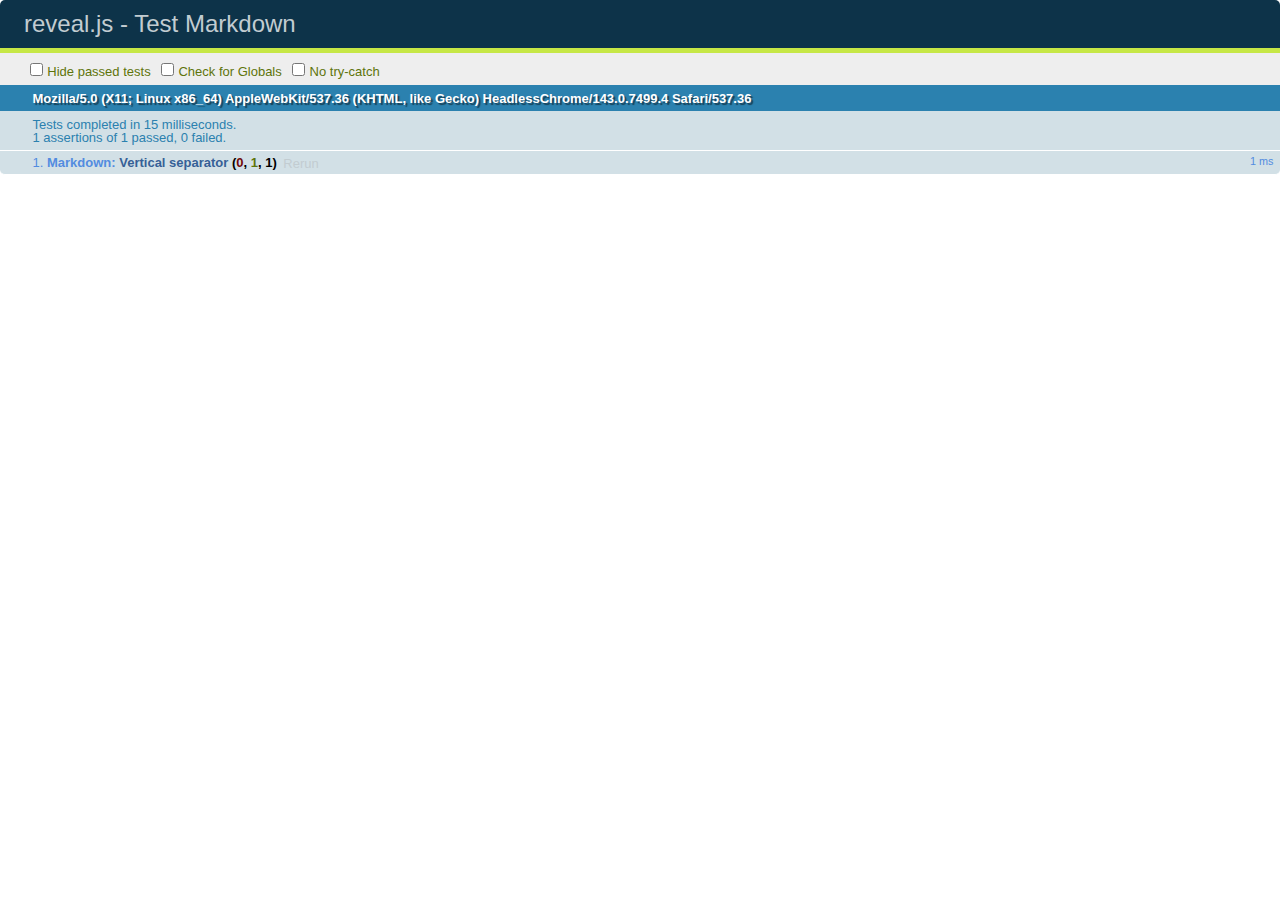
<file: test/test-markdown.html>
<!doctype html>
<html lang="en">

	<head>
		<meta charset="utf-8">

		<title>reveal.js - Test Markdown</title>

		<link rel="stylesheet" href="../css/reveal.css">
		<link rel="stylesheet" href="qunit-1.12.0.css">
	</head>

	<body style="overflow: auto;">

		<div id="qunit"></div>
  		<div id="qunit-fixture"></div>

		<div class="reveal" style="display: none;">

			<div class="slides">

				<!-- <section data-markdown="example.md" data-separator="^\n\n\n" data-separator-vertical="^\n\n"></section> -->

				<!-- Slides are separated by newline + three dashes + newline, vertical slides identical but two dashes -->
				<section data-markdown data-separator="^\n---\n$" data-separator-vertical="^\n--\n$">
					<script type="text/template">
						## Slide 1.1

						--

						## Slide 1.2

						---

						## Slide 2
					</script>
				</section>

			</div>

		</div>

		<script src="../lib/js/head.min.js"></script>
		<script src="../js/reveal.js"></script>
		<script src="../plugin/markdown/marked.js"></script>
		<script src="../plugin/markdown/markdown.js"></script>
		<script src="qunit-1.12.0.js"></script>

		<script src="test-markdown.js"></script>

	</body>
</html>
</file>
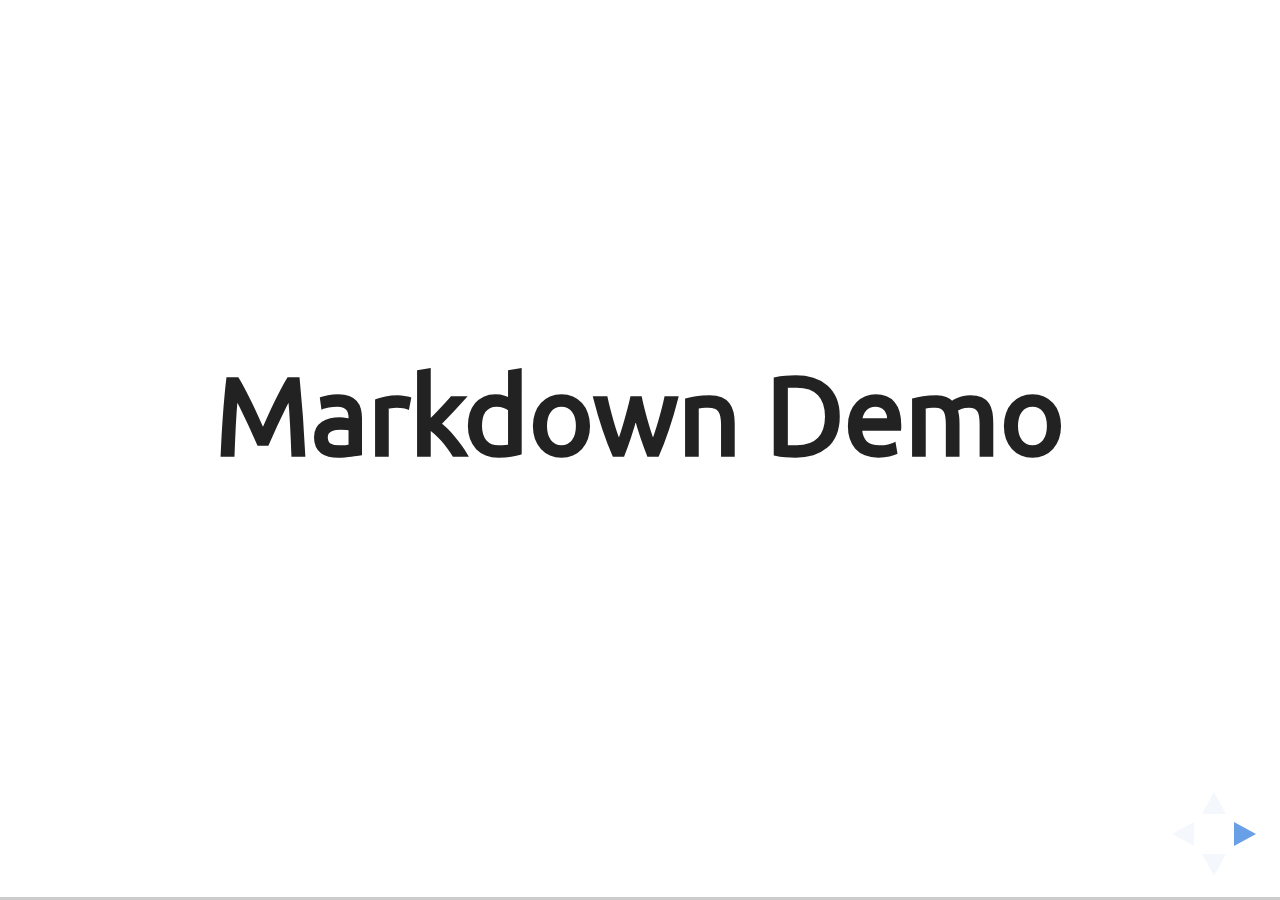
<file: plugin/markdown/example.html>
<!doctype html>
<html lang="en">

	<head>
		<meta charset="utf-8">

		<title>reveal.js - Markdown Demo</title>

		<link rel="stylesheet" href="../../css/reveal.css">
		<link rel="stylesheet" href="../../css/theme/white.css" id="theme">

        <link rel="stylesheet" href="../../lib/css/zenburn.css">
	</head>

	<body>

		<div class="reveal">

			<div class="slides">

                <!-- Use external markdown resource, separate slides by three newlines; vertical slides by two newlines -->
                <section data-markdown="example.md" data-separator="^\n\n\n" data-separator-vertical="^\n\n"></section>

                <!-- Slides are separated by three dashes (quick 'n dirty regular expression) -->
                <section data-markdown data-separator="---">
                    <script type="text/template">
                        ## Demo 1
                        Slide 1
                        ---
                        ## Demo 1
                        Slide 2
                        ---
                        ## Demo 1
                        Slide 3
                    </script>
                </section>

                <!-- Slides are separated by newline + three dashes + newline, vertical slides identical but two dashes -->
                <section data-markdown data-separator="^\n---\n$" data-separator-vertical="^\n--\n$">
                    <script type="text/template">
                        ## Demo 2
                        Slide 1.1

                        --

                        ## Demo 2
                        Slide 1.2

                        ---

                        ## Demo 2
                        Slide 2
                    </script>
                </section>

                <!-- No "extra" slides, since there are no separators defined (so they'll become horizontal rulers) -->
                <section data-markdown>
                    <script type="text/template">
                        A

                        ---

                        B

                        ---

                        C
                    </script>
                </section>

                <!-- Slide attributes -->
                <section data-markdown>
                    <script type="text/template">
                        <!-- .slide: data-background="#000000" -->
                        ## Slide attributes
                    </script>
                </section>

                <!-- Element attributes -->
                <section data-markdown>
                    <script type="text/template">
                        ## Element attributes
                        - Item 1 <!-- .element: class="fragment" data-fragment-index="2" -->
                        - Item 2 <!-- .element: class="fragment" data-fragment-index="1" -->
                    </script>
                </section>

                <!-- Code -->
                <section data-markdown>
                    <script type="text/template">
                        ```php
                        public function foo()
                        {
                            $foo = array(
                                'bar' => 'bar'
                            )
                        }
                        ```
                    </script>
                </section>

            </div>
		</div>

		<script src="../../lib/js/head.min.js"></script>
		<script src="../../js/reveal.js"></script>

		<script>

			Reveal.initialize({
				controls: true,
				progress: true,
				history: true,
				center: true,

				// Optional libraries used to extend on reveal.js
				dependencies: [
					{ src: '../../lib/js/classList.js', condition: function() { return !document.body.classList; } },
					{ src: 'marked.js', condition: function() { return !!document.querySelector( '[data-markdown]' ); } },
                    { src: 'markdown.js', condition: function() { return !!document.querySelector( '[data-markdown]' ); } },
                    { src: '../highlight/highlight.js', async: true, callback: function() { hljs.initHighlightingOnLoad(); } },
					{ src: '../notes/notes.js' }
				]
			});

		</script>

	</body>
</html>
</file>
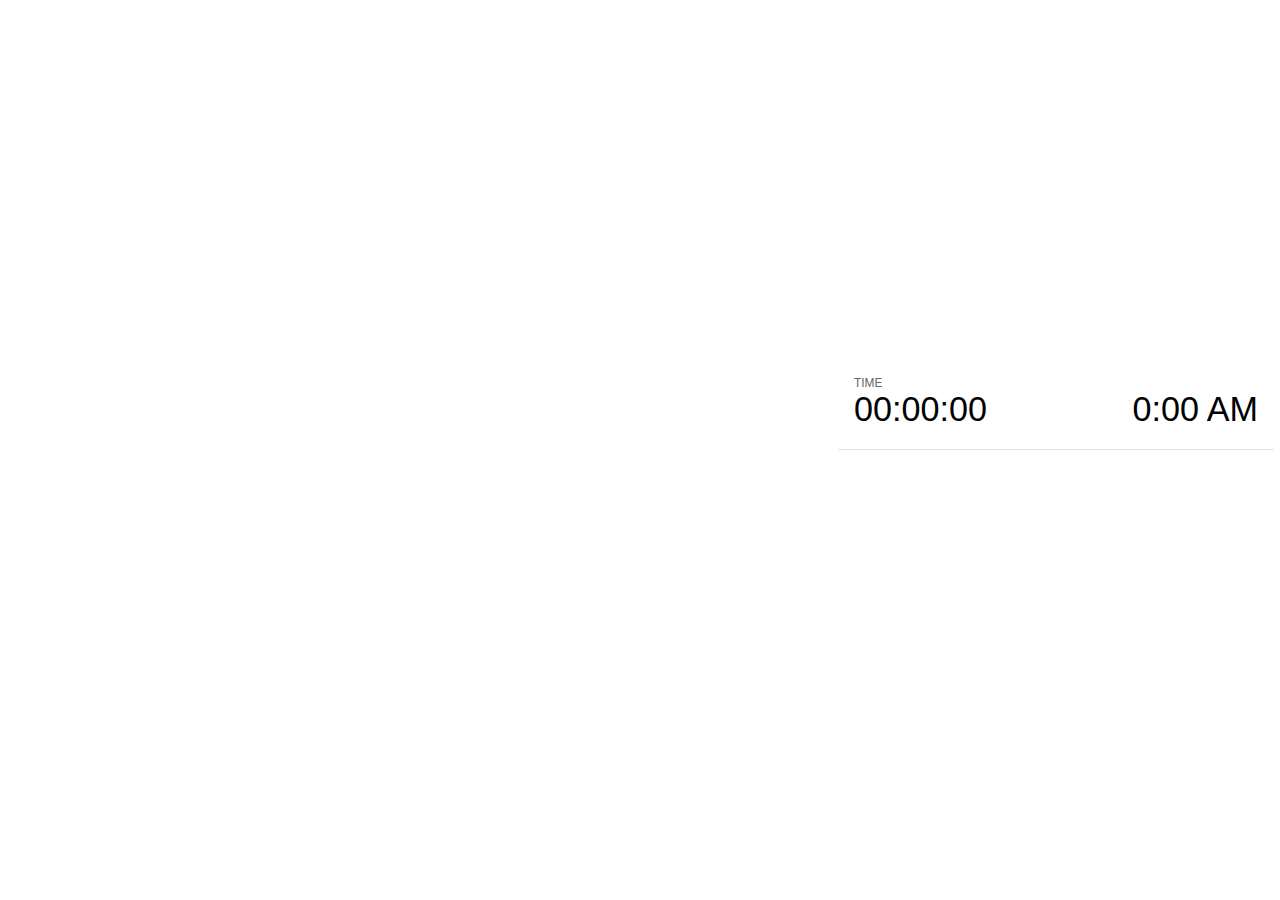
<file: plugin/notes/notes.html>
<!doctype html>
<html lang="en">
	<head>
		<meta charset="utf-8">

		<title>reveal.js - Slide Notes</title>

		<style>
			body {
				font-family: Helvetica;
			}

			#current-slide,
			#upcoming-slide,
			#speaker-controls {
				padding: 6px;
				box-sizing: border-box;
				-moz-box-sizing: border-box;
			}

			#current-slide iframe,
			#upcoming-slide iframe {
				width: 100%;
				height: 100%;
				border: 1px solid #ddd;
			}

			#current-slide .label,
			#upcoming-slide .label {
				position: absolute;
				top: 10px;
				left: 10px;
				font-weight: bold;
				font-size: 14px;
				z-index: 2;
				color: rgba( 255, 255, 255, 0.9 );
			}

			#current-slide {
				position: absolute;
				width: 65%;
				height: 100%;
				top: 0;
				left: 0;
				padding-right: 0;
			}

			#upcoming-slide {
				position: absolute;
				width: 35%;
				height: 40%;
				right: 0;
				top: 0;
			}

			#speaker-controls {
				position: absolute;
				top: 40%;
				right: 0;
				width: 35%;
				height: 60%;
				overflow: auto;

				font-size: 18px;
			}

				.speaker-controls-time.hidden,
				.speaker-controls-notes.hidden {
					display: none;
				}

				.speaker-controls-time .label,
				.speaker-controls-notes .label {
					text-transform: uppercase;
					font-weight: normal;
					font-size: 0.66em;
					color: #666;
					margin: 0;
				}

				.speaker-controls-time {
					border-bottom: 1px solid rgba( 200, 200, 200, 0.5 );
					margin-bottom: 10px;
					padding: 10px 16px;
					padding-bottom: 20px;
					cursor: pointer;
				}

				.speaker-controls-time .reset-button {
					opacity: 0;
					float: right;
					color: #666;
					text-decoration: none;
				}
				.speaker-controls-time:hover .reset-button {
					opacity: 1;
				}

				.speaker-controls-time .timer,
				.speaker-controls-time .clock {
					width: 50%;
					font-size: 1.9em;
				}

				.speaker-controls-time .timer {
					float: left;
				}

				.speaker-controls-time .clock {
					float: right;
					text-align: right;
				}

				.speaker-controls-time span.mute {
					color: #bbb;
				}

				.speaker-controls-notes {
					padding: 10px 16px;
				}

				.speaker-controls-notes .value {
					margin-top: 5px;
					line-height: 1.4;
					font-size: 1.2em;
				}

			.clear {
				clear: both;
			}

			@media screen and (max-width: 1080px) {
				#speaker-controls {
					font-size: 16px;
				}
			}

			@media screen and (max-width: 900px) {
				#speaker-controls {
					font-size: 14px;
				}
			}

			@media screen and (max-width: 800px) {
				#speaker-controls {
					font-size: 12px;
				}
			}

		</style>
	</head>

	<body>

		<div id="current-slide"></div>
		<div id="upcoming-slide"><span class="label">UPCOMING:</span></div>
		<div id="speaker-controls">
			<div class="speaker-controls-time">
				<h4 class="label">Time <span class="reset-button">Click to Reset</span></h4>
				<div class="clock">
					<span class="clock-value">0:00 AM</span>
				</div>
				<div class="timer">
					<span class="hours-value">00</span><span class="minutes-value">:00</span><span class="seconds-value">:00</span>
				</div>
				<div class="clear"></div>
			</div>

			<div class="speaker-controls-notes hidden">
				<h4 class="label">Notes</h4>
				<div class="value"></div>
			</div>
		</div>

		<script src="../../plugin/markdown/marked.js"></script>
		<script>

			(function() {

				var notes,
					notesValue,
					currentState,
					currentSlide,
					upcomingSlide,
					connected = false;

				window.addEventListener( 'message', function( event ) {

					var data = JSON.parse( event.data );

					// Messages sent by the notes plugin inside of the main window
					if( data && data.namespace === 'reveal-notes' ) {
						if( data.type === 'connect' ) {
							handleConnectMessage( data );
						}
						else if( data.type === 'state' ) {
							handleStateMessage( data );
						}
					}
					// Messages sent by the reveal.js inside of the current slide preview
					else if( data && data.namespace === 'reveal' ) {
						if( /ready/.test( data.eventName ) ) {
							// Send a message back to notify that the handshake is complete
							window.opener.postMessage( JSON.stringify({ namespace: 'reveal-notes', type: 'connected'} ), '*' );
						}
						else if( /slidechanged|fragmentshown|fragmenthidden|overviewshown|overviewhidden|paused|resumed/.test( data.eventName ) && currentState !== JSON.stringify( data.state ) ) {
							window.opener.postMessage( JSON.stringify({ method: 'setState', args: [ data.state ]} ), '*' );
						}
					}

				} );

				/**
				 * Called when the main window is trying to establish a
				 * connection.
				 */
				function handleConnectMessage( data ) {

					if( connected === false ) {
						connected = true;

						setupIframes( data );
						setupKeyboard();
						setupNotes();
						setupTimer();
					}

				}

				/**
				 * Called when the main window sends an updated state.
				 */
				function handleStateMessage( data ) {

					// Store the most recently set state to avoid circular loops
					// applying the same state
					currentState = JSON.stringify( data.state );

					// No need for updating the notes in case of fragment changes
					if ( data.notes ) {
						notes.classList.remove( 'hidden' );
						notesValue.style.whiteSpace = data.whitespace;
						if( data.markdown ) {
							notesValue.innerHTML = marked( data.notes );
						}
						else {
							notesValue.innerHTML = data.notes;
						}
					}
					else {
						notes.classList.add( 'hidden' );
					}

					// Update the note slides
					currentSlide.contentWindow.postMessage( JSON.stringify({ method: 'setState', args: [ data.state ] }), '*' );
					upcomingSlide.contentWindow.postMessage( JSON.stringify({ method: 'setState', args: [ data.state ] }), '*' );
					upcomingSlide.contentWindow.postMessage( JSON.stringify({ method: 'next' }), '*' );

				}

				// Limit to max one state update per X ms
				handleStateMessage = debounce( handleStateMessage, 200 );

				/**
				 * Forward keyboard events to the current slide window.
				 * This enables keyboard events to work even if focus
				 * isn't set on the current slide iframe.
				 */
				function setupKeyboard() {

					document.addEventListener( 'keydown', function( event ) {
						currentSlide.contentWindow.postMessage( JSON.stringify({ method: 'triggerKey', args: [ event.keyCode ] }), '*' );
					} );

				}

				/**
				 * Creates the preview iframes.
				 */
				function setupIframes( data ) {

					var params = [
						'receiver',
						'progress=false',
						'history=false',
						'transition=none',
						'autoSlide=0',
						'backgroundTransition=none'
					].join( '&' );

					var hash = '#/' + data.state.indexh + '/' + data.state.indexv;
					var currentURL = data.url + '?' + params + '&postMessageEvents=true' + hash;
					var upcomingURL = data.url + '?' + params + '&controls=false' + hash;

					currentSlide = document.createElement( 'iframe' );
					currentSlide.setAttribute( 'width', 1280 );
					currentSlide.setAttribute( 'height', 1024 );
					currentSlide.setAttribute( 'src', currentURL );
					document.querySelector( '#current-slide' ).appendChild( currentSlide );

					upcomingSlide = document.createElement( 'iframe' );
					upcomingSlide.setAttribute( 'width', 640 );
					upcomingSlide.setAttribute( 'height', 512 );
					upcomingSlide.setAttribute( 'src', upcomingURL );
					document.querySelector( '#upcoming-slide' ).appendChild( upcomingSlide );

				}

				/**
				 * Setup the notes UI.
				 */
				function setupNotes() {

					notes = document.querySelector( '.speaker-controls-notes' );
					notesValue = document.querySelector( '.speaker-controls-notes .value' );

				}

				/**
				 * Create the timer and clock and start updating them
				 * at an interval.
				 */
				function setupTimer() {

					var start = new Date(),
						timeEl = document.querySelector( '.speaker-controls-time' ),
						clockEl = timeEl.querySelector( '.clock-value' ),
						hoursEl = timeEl.querySelector( '.hours-value' ),
						minutesEl = timeEl.querySelector( '.minutes-value' ),
						secondsEl = timeEl.querySelector( '.seconds-value' );

					function _updateTimer() {

						var diff, hours, minutes, seconds,
							now = new Date();

						diff = now.getTime() - start.getTime();
						hours = Math.floor( diff / ( 1000 * 60 * 60 ) );
						minutes = Math.floor( ( diff / ( 1000 * 60 ) ) % 60 );
						seconds = Math.floor( ( diff / 1000 ) % 60 );

						clockEl.innerHTML = now.toLocaleTimeString( 'en-US', { hour12: true, hour: '2-digit', minute:'2-digit' } );
						hoursEl.innerHTML = zeroPadInteger( hours );
						hoursEl.className = hours > 0 ? '' : 'mute';
						minutesEl.innerHTML = ':' + zeroPadInteger( minutes );
						minutesEl.className = minutes > 0 ? '' : 'mute';
						secondsEl.innerHTML = ':' + zeroPadInteger( seconds );

					}

					// Update once directly
					_updateTimer();

					// Then update every second
					setInterval( _updateTimer, 1000 );

					timeEl.addEventListener( 'click', function() {
						start = new Date();
						_updateTimer();
						return false;
					} );

				}

				function zeroPadInteger( num ) {

					var str = '00' + parseInt( num );
					return str.substring( str.length - 2 );

				}

				/**
				 * Limits the frequency at which a function can be called.
				 */
				function debounce( fn, ms ) {

					var lastTime = 0,
						timeout;

					return function() {

						var args = arguments;
						var context = this;

						clearTimeout( timeout );

						var timeSinceLastCall = Date.now() - lastTime;
						if( timeSinceLastCall > ms ) {
							fn.apply( context, args );
							lastTime = Date.now();
						}
						else {
							timeout = setTimeout( function() {
								fn.apply( context, args );
								lastTime = Date.now();
							}, ms - timeSinceLastCall );
						}

					}

				}

			})();

		</script>
	</body>
</html>
</file>
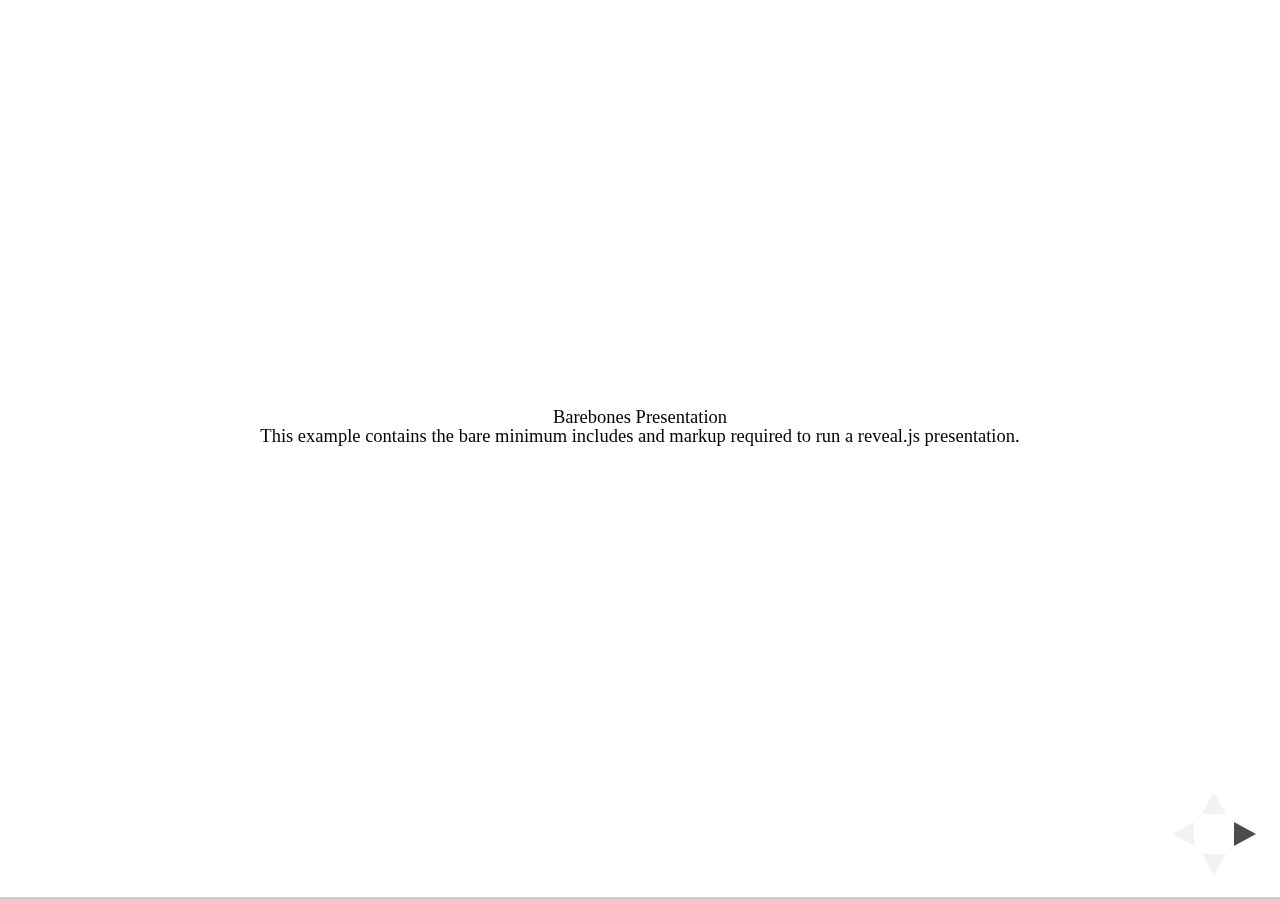
<file: test/examples/barebones.html>
<!doctype html>
<html lang="en">

	<head>
		<meta charset="utf-8">

		<title>reveal.js - Barebones</title>

		<link rel="stylesheet" href="../../css/reveal.css">
	</head>

	<body>

		<div class="reveal">

			<div class="slides">

				<section>
					<h2>Barebones Presentation</h2>
					<p>This example contains the bare minimum includes and markup required to run a reveal.js presentation.</p>
				</section>

				<section>
					<h2>No Theme</h2>
					<p>There's no theme included, so it will fall back on browser defaults.</p>
				</section>

			</div>

		</div>

		<script src="../../js/reveal.js"></script>

		<script>

			Reveal.initialize();

		</script>

	</body>
</html>
</file>
<file: css/theme/white.css>
/**
 * White theme for reveal.js. This is the opposite of the 'black' theme.
 *
 * Copyright (C) 2015 Hakim El Hattab, http://hakim.se
 */
@import url(../../lib/font/source-sans-pro/source-sans-pro.css);
@import url(../../lib/font/dosis/dosis.css);
@import url(../../lib/font/ubuntu/ubuntu.css);
section.has-dark-background, section.has-dark-background h1, section.has-dark-background h2, section.has-dark-background h3, section.has-dark-background h4, section.has-dark-background h5, section.has-dark-background h6 {
  color: #fff; }

/*********************************************
 * GLOBAL STYLES
 *********************************************/
body {
  background: #fff;
  background-color: #fff; }

.reveal {
  /*font-family: "Source Sans Pro", Helvetica, sans-serif;*/
  font-family: 'Dosis', sans-serif;
  font-size: 38px;
  font-weight: normal;
  color: #222; }

::selection {
  color: #fff;
  background: #98bdef;
  text-shadow: none; }

.reveal .slides > section,
.reveal .slides > section > section {
  line-height: 1.3;
  font-weight: inherit; }

/*********************************************
 * HEADERS
 *********************************************/
.reveal h1,
.reveal h2,
.reveal h3,
.reveal h4,
.reveal h5,
.reveal h6 {
  margin: 0 0 20px 0;
  color: #222;
  /*font-family: "Source Sans Pro", Helvetica, sans-serif;*/
  font-family: 'Ubuntu', sans-serif;
  font-weight: 600;
  line-height: 1.2;
  letter-spacing: normal;
  /*text-transform: uppercase;*/
  text-shadow: none;
  word-wrap: break-word; }

.reveal h1 {
  font-size: 2.5em; }

.reveal h2 {
  font-size: 1.6em; }

.reveal h3 {
  font-size: 1.3em; }

.reveal h4 {
  font-size: 1em; }

.reveal h1 {
  text-shadow: none; }

/*********************************************
 * OTHER
 *********************************************/
.reveal p {
  margin: 20px 0;
  line-height: 1.3; }

/* Ensure certain elements are never larger than the slide itself */
.reveal img,
.reveal video,
.reveal iframe {
  max-width: 95%;
  max-height: 95%; }

.reveal strong,
.reveal b {
  font-weight: bold; }

.reveal em {
  font-style: italic; }

.reveal ol,
.reveal dl,
.reveal ul {
  display: inline-block;
  text-align: left;
  margin: 0 0 0 1em; }

.reveal ol {
  list-style-type: decimal; }

.reveal ul {
  list-style-type: disc; }

.reveal ul ul {
  list-style-type: square; }

.reveal ul ul ul {
  list-style-type: circle; }

.reveal ul ul,
.reveal ul ol,
.reveal ol ol,
.reveal ol ul {
  display: block;
  margin-left: 40px; }

.reveal dt {
  font-weight: bold; }

.reveal dd {
  margin-left: 40px; }

.reveal q,
.reveal blockquote {
  quotes: none; }

.reveal blockquote {
  display: block;
  position: relative;
  width: 70%;
  margin: 20px auto;
  padding: 5px;
  font-style: italic;
  background: rgba(255, 255, 255, 0.05);
  box-shadow: 0px 0px 2px rgba(0, 0, 0, 0.2); }

.reveal blockquote p:first-child,
.reveal blockquote p:last-child {
  display: inline-block; }

.reveal q {
  font-style: italic; }

.reveal pre {
  display: block;
  position: relative;
  width: 90%;
  margin: 20px auto;
  text-align: left;
  font-size: 0.55em;
  font-family: monospace;
  line-height: 1.2em;
  word-wrap: break-word;
  box-shadow: 0px 0px 6px rgba(0, 0, 0, 0.3); }

.reveal code {
  font-family: monospace; }

.reveal pre code {
  display: block;
  padding: 5px;
  overflow: auto;
  max-height: 400px;
  word-wrap: normal; }

.reveal table {
  margin: auto;
  border-collapse: collapse;
  border-spacing: 0; }

.reveal table th {
  font-weight: bold; }

.reveal table th,
.reveal table td {
  text-align: left;
  padding: 0.2em 0.5em 0.2em 0.5em;
  border-bottom: 1px solid; }

.reveal table th[align="center"],
.reveal table td[align="center"] {
  text-align: center; }

.reveal table th[align="right"],
.reveal table td[align="right"] {
  text-align: right; }

.reveal table tr:last-child td {
  border-bottom: none; }

.reveal sup {
  vertical-align: super; }

.reveal sub {
  vertical-align: sub; }

.reveal small {
  display: inline-block;
  font-size: 0.6em;
  line-height: 1.2em;
  vertical-align: top; }

.reveal small * {
  vertical-align: top; }

/*********************************************
 * LINKS
 *********************************************/
.reveal a {
  color: #2a76dd;
  text-decoration: none;
  -webkit-transition: color 0.15s ease;
  -moz-transition: color 0.15s ease;
  transition: color 0.15s ease; }

.reveal a:hover {
  color: #6ca0e8;
  text-shadow: none;
  border: none; }

.reveal .roll span:after {
  color: #fff;
  background: #1a53a1; }

/*********************************************
 * IMAGES
 *********************************************/
.reveal section img {
  margin: 15px 0px;
  background: rgba(255, 255, 255, 0.12);
  border: 4px solid #222;
  box-shadow: 0 0 10px rgba(0, 0, 0, 0.15); }

.reveal section img.plain {
  border: 0;
  box-shadow: none; }

.reveal a img {
  -webkit-transition: all 0.15s linear;
  -moz-transition: all 0.15s linear;
  transition: all 0.15s linear; }

.reveal a:hover img {
  background: rgba(255, 255, 255, 0.2);
  border-color: #2a76dd;
  box-shadow: 0 0 20px rgba(0, 0, 0, 0.55); }

/*********************************************
 * NAVIGATION CONTROLS
 *********************************************/
.reveal .controls .navigate-left,
.reveal .controls .navigate-left.enabled {
  border-right-color: #2a76dd; }

.reveal .controls .navigate-right,
.reveal .controls .navigate-right.enabled {
  border-left-color: #2a76dd; }

.reveal .controls .navigate-up,
.reveal .controls .navigate-up.enabled {
  border-bottom-color: #2a76dd; }

.reveal .controls .navigate-down,
.reveal .controls .navigate-down.enabled {
  border-top-color: #2a76dd; }

.reveal .controls .navigate-left.enabled:hover {
  border-right-color: #6ca0e8; }

.reveal .controls .navigate-right.enabled:hover {
  border-left-color: #6ca0e8; }

.reveal .controls .navigate-up.enabled:hover {
  border-bottom-color: #6ca0e8; }

.reveal .controls .navigate-down.enabled:hover {
  border-top-color: #6ca0e8; }

/*********************************************
 * PROGRESS BAR
 *********************************************/
.reveal .progress {
  background: rgba(0, 0, 0, 0.2); }

.reveal .progress span {
  background: #2a76dd;
  -webkit-transition: width 800ms cubic-bezier(0.26, 0.86, 0.44, 0.985);
  -moz-transition: width 800ms cubic-bezier(0.26, 0.86, 0.44, 0.985);
  transition: width 800ms cubic-bezier(0.26, 0.86, 0.44, 0.985); }
</file>
<file: lib/css/zenburn.css>
/*
Zenburn style from voldmar.ru (c) Vladimir Epifanov <voldmar@voldmar.ru>
based on dark.css by Ivan Sagalaev
*/

.hljs {
  display: block;
  overflow-x: auto;
  padding: 0.5em;
  background: #3f3f3f;
  color: #dcdcdc;
  -webkit-text-size-adjust: none;
}

.hljs-keyword,
.hljs-tag,
.css .hljs-class,
.css .hljs-id,
.lisp .hljs-title,
.nginx .hljs-title,
.hljs-request,
.hljs-status,
.clojure .hljs-attribute {
  color: #e3ceab;
}

.django .hljs-template_tag,
.django .hljs-variable,
.django .hljs-filter .hljs-argument {
  color: #dcdcdc;
}

.hljs-number,
.hljs-date {
  color: #8cd0d3;
}

.dos .hljs-envvar,
.dos .hljs-stream,
.hljs-variable,
.apache .hljs-sqbracket,
.hljs-name {
  color: #efdcbc;
}

.dos .hljs-flow,
.diff .hljs-change,
.python .exception,
.python .hljs-built_in,
.hljs-literal,
.tex .hljs-special {
  color: #efefaf;
}

.diff .hljs-chunk,
.hljs-subst {
  color: #8f8f8f;
}

.dos .hljs-keyword,
.hljs-decorator,
.hljs-title,
.hljs-type,
.diff .hljs-header,
.ruby .hljs-class .hljs-parent,
.apache .hljs-tag,
.nginx .hljs-built_in,
.tex .hljs-command,
.hljs-prompt {
  color: #efef8f;
}

.dos .hljs-winutils,
.ruby .hljs-symbol,
.ruby .hljs-symbol .hljs-string,
.ruby .hljs-string {
  color: #dca3a3;
}

.diff .hljs-deletion,
.hljs-string,
.hljs-tag .hljs-value,
.hljs-preprocessor,
.hljs-pragma,
.hljs-built_in,
.smalltalk .hljs-class,
.smalltalk .hljs-localvars,
.smalltalk .hljs-array,
.css .hljs-rule .hljs-value,
.hljs-attr_selector,
.hljs-pseudo,
.apache .hljs-cbracket,
.tex .hljs-formula,
.coffeescript .hljs-attribute {
  color: #cc9393;
}

.hljs-shebang,
.diff .hljs-addition,
.hljs-comment,
.hljs-annotation,
.hljs-pi,
.hljs-doctype {
  color: #7f9f7f;
}

.coffeescript .javascript,
.javascript .xml,
.tex .hljs-formula,
.xml .javascript,
.xml .vbscript,
.xml .css,
.xml .hljs-cdata {
  opacity: 0.5;
}
</file>
<file: test/qunit-1.12.0.css>
/**
 * QUnit v1.12.0 - A JavaScript Unit Testing Framework
 *
 * http://qunitjs.com
 *
 * Copyright 2012 jQuery Foundation and other contributors
 * Released under the MIT license.
 * http://jquery.org/license
 */

/** Font Family and Sizes */

#qunit-tests, #qunit-header, #qunit-banner, #qunit-testrunner-toolbar, #qunit-userAgent, #qunit-testresult {
	font-family: "Helvetica Neue Light", "HelveticaNeue-Light", "Helvetica Neue", Calibri, Helvetica, Arial, sans-serif;
}

#qunit-testrunner-toolbar, #qunit-userAgent, #qunit-testresult, #qunit-tests li { font-size: small; }
#qunit-tests { font-size: smaller; }


/** Resets */

#qunit-tests, #qunit-header, #qunit-banner, #qunit-userAgent, #qunit-testresult, #qunit-modulefilter {
	margin: 0;
	padding: 0;
}


/** Header */

#qunit-header {
	padding: 0.5em 0 0.5em 1em;

	color: #8699a4;
	background-color: #0d3349;

	font-size: 1.5em;
	line-height: 1em;
	font-weight: normal;

	border-radius: 5px 5px 0 0;
	-moz-border-radius: 5px 5px 0 0;
	-webkit-border-top-right-radius: 5px;
	-webkit-border-top-left-radius: 5px;
}

#qunit-header a {
	text-decoration: none;
	color: #c2ccd1;
}

#qunit-header a:hover,
#qunit-header a:focus {
	color: #fff;
}

#qunit-testrunner-toolbar label {
	display: inline-block;
	padding: 0 .5em 0 .1em;
}

#qunit-banner {
	height: 5px;
}

#qunit-testrunner-toolbar {
	padding: 0.5em 0 0.5em 2em;
	color: #5E740B;
	background-color: #eee;
	overflow: hidden;
}

#qunit-userAgent {
	padding: 0.5em 0 0.5em 2.5em;
	background-color: #2b81af;
	color: #fff;
	text-shadow: rgba(0, 0, 0, 0.5) 2px 2px 1px;
}

#qunit-modulefilter-container {
	float: right;
}

/** Tests: Pass/Fail */

#qunit-tests {
	list-style-position: inside;
}

#qunit-tests li {
	padding: 0.4em 0.5em 0.4em 2.5em;
	border-bottom: 1px solid #fff;
	list-style-position: inside;
}

#qunit-tests.hidepass li.pass, #qunit-tests.hidepass li.running  {
	display: none;
}

#qunit-tests li strong {
	cursor: pointer;
}

#qunit-tests li a {
	padding: 0.5em;
	color: #c2ccd1;
	text-decoration: none;
}
#qunit-tests li a:hover,
#qunit-tests li a:focus {
	color: #000;
}

#qunit-tests li .runtime {
	float: right;
	font-size: smaller;
}

.qunit-assert-list {
	margin-top: 0.5em;
	padding: 0.5em;

	background-color: #fff;

	border-radius: 5px;
	-moz-border-radius: 5px;
	-webkit-border-radius: 5px;
}

.qunit-collapsed {
	display: none;
}

#qunit-tests table {
	border-collapse: collapse;
	margin-top: .2em;
}

#qunit-tests th {
	text-align: right;
	vertical-align: top;
	padding: 0 .5em 0 0;
}

#qunit-tests td {
	vertical-align: top;
}

#qunit-tests pre {
	margin: 0;
	white-space: pre-wrap;
	word-wrap: break-word;
}

#qunit-tests del {
	background-color: #e0f2be;
	color: #374e0c;
	text-decoration: none;
}

#qunit-tests ins {
	background-color: #ffcaca;
	color: #500;
	text-decoration: none;
}

/*** Test Counts */

#qunit-tests b.counts                       { color: black; }
#qunit-tests b.passed                       { color: #5E740B; }
#qunit-tests b.failed                       { color: #710909; }

#qunit-tests li li {
	padding: 5px;
	background-color: #fff;
	border-bottom: none;
	list-style-position: inside;
}

/*** Passing Styles */

#qunit-tests li li.pass {
	color: #3c510c;
	background-color: #fff;
	border-left: 10px solid #C6E746;
}

#qunit-tests .pass                          { color: #528CE0; background-color: #D2E0E6; }
#qunit-tests .pass .test-name               { color: #366097; }

#qunit-tests .pass .test-actual,
#qunit-tests .pass .test-expected           { color: #999999; }

#qunit-banner.qunit-pass                    { background-color: #C6E746; }

/*** Failing Styles */

#qunit-tests li li.fail {
	color: #710909;
	background-color: #fff;
	border-left: 10px solid #EE5757;
	white-space: pre;
}

#qunit-tests > li:last-child {
	border-radius: 0 0 5px 5px;
	-moz-border-radius: 0 0 5px 5px;
	-webkit-border-bottom-right-radius: 5px;
	-webkit-border-bottom-left-radius: 5px;
}

#qunit-tests .fail                          { color: #000000; background-color: #EE5757; }
#qunit-tests .fail .test-name,
#qunit-tests .fail .module-name             { color: #000000; }

#qunit-tests .fail .test-actual             { color: #EE5757; }
#qunit-tests .fail .test-expected           { color: green;   }

#qunit-banner.qunit-fail                    { background-color: #EE5757; }


/** Result */

#qunit-testresult {
	padding: 0.5em 0.5em 0.5em 2.5em;

	color: #2b81af;
	background-color: #D2E0E6;

	border-bottom: 1px solid white;
}
#qunit-testresult .module-name {
	font-weight: bold;
}

/** Fixture */

#qunit-fixture {
	position: absolute;
	top: -10000px;
	left: -10000px;
	width: 1000px;
	height: 1000px;
}
</file>
